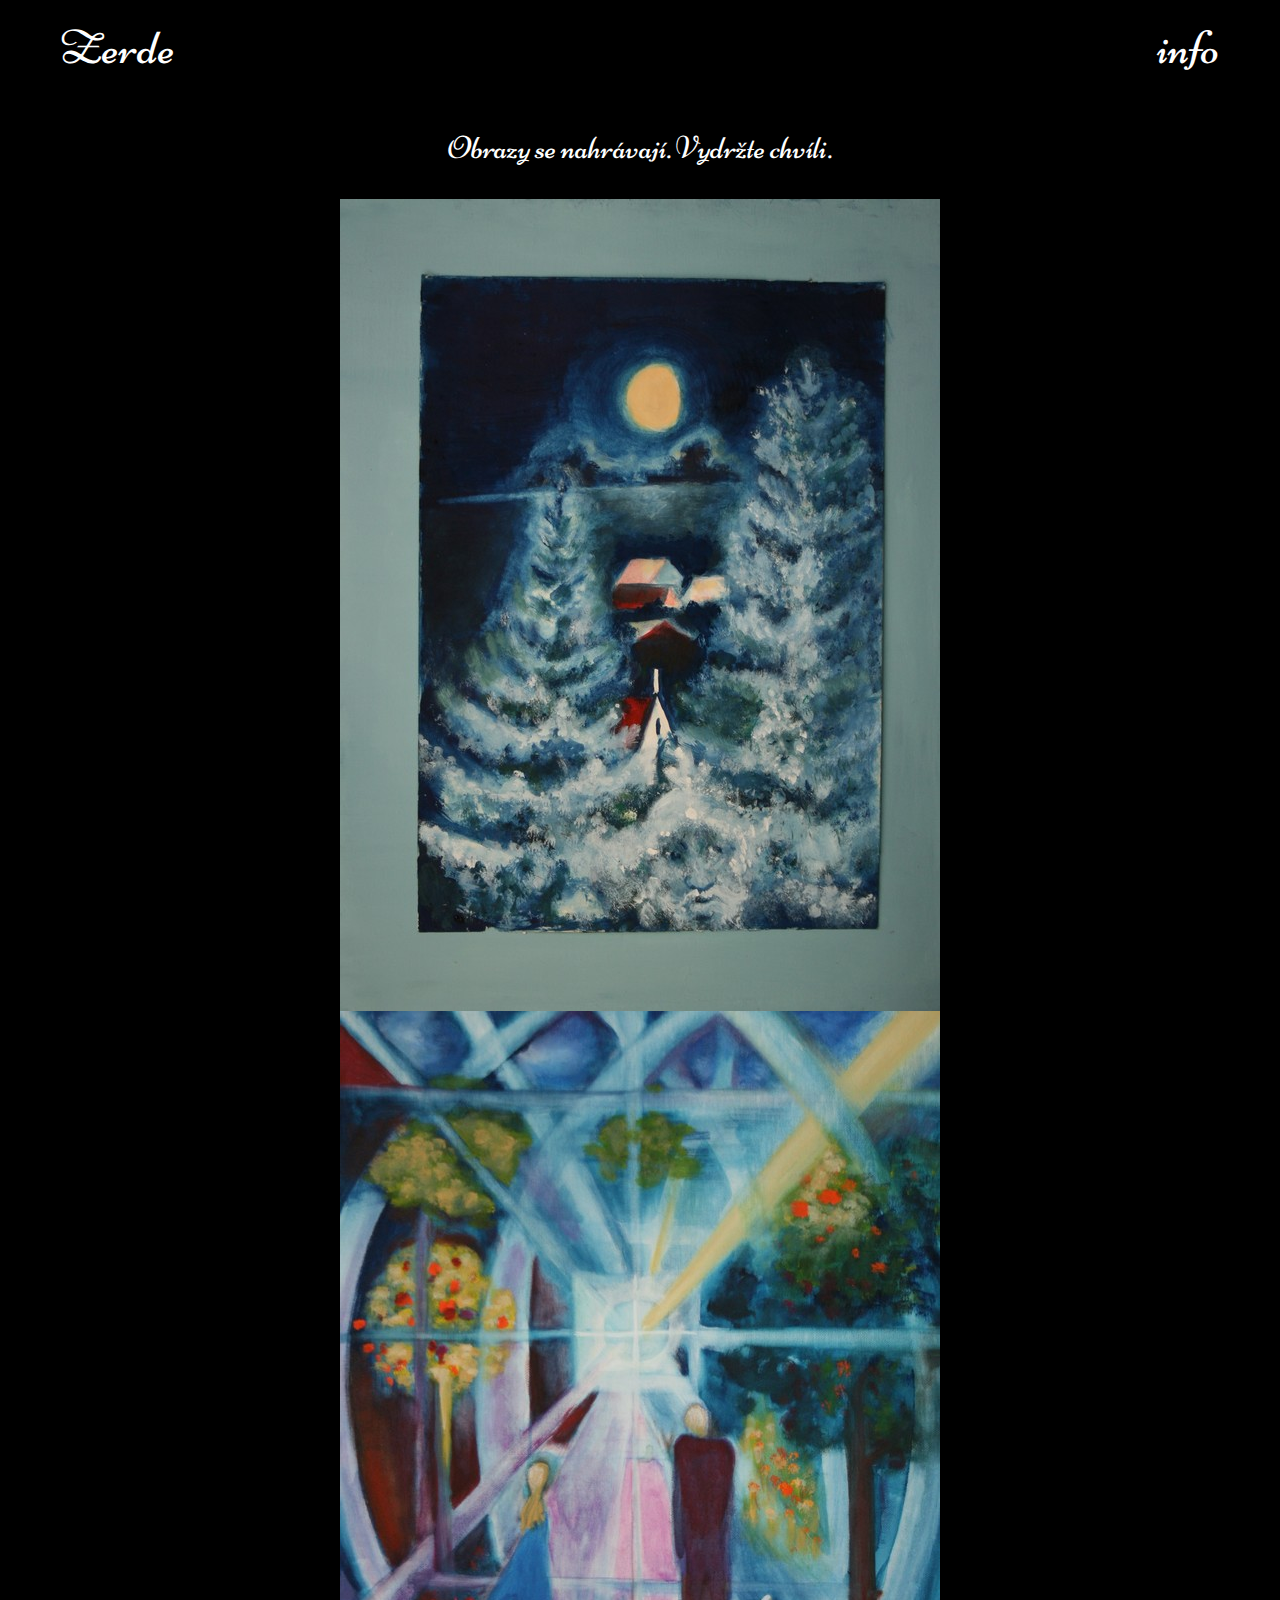
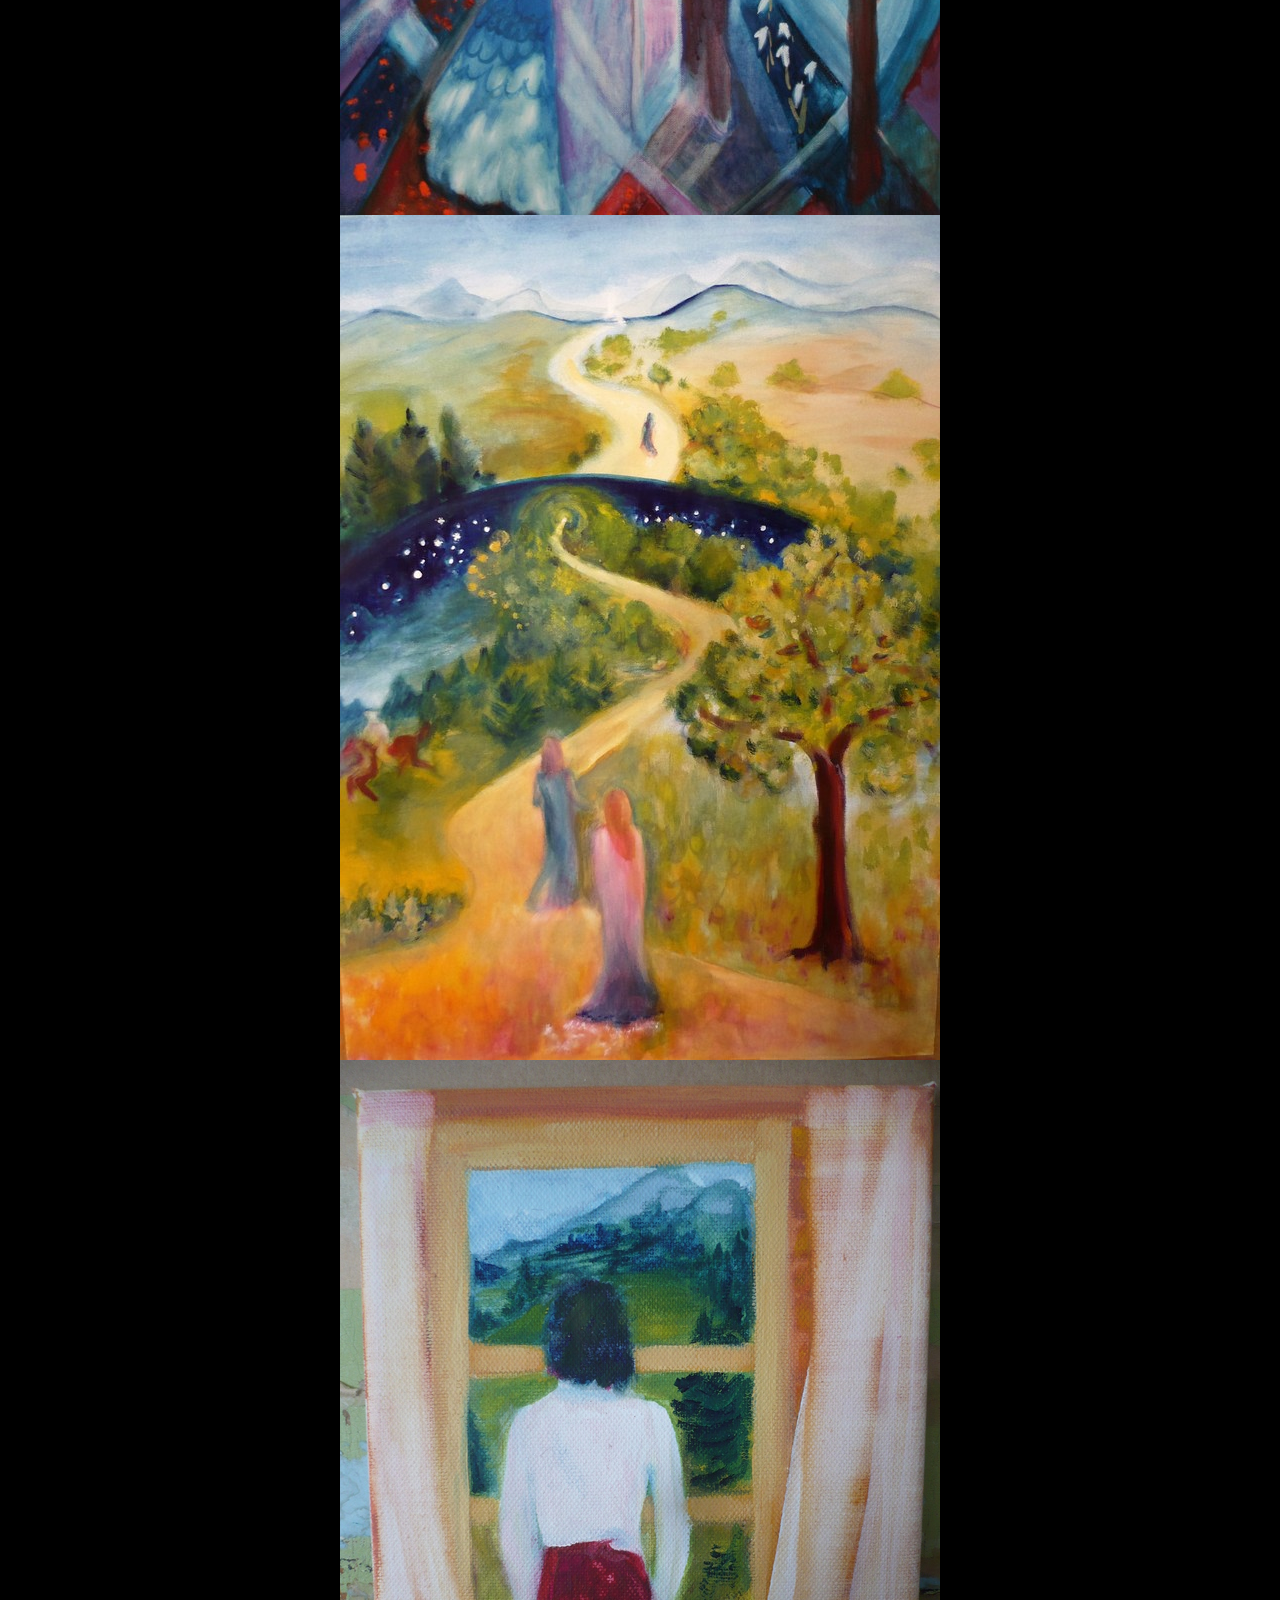
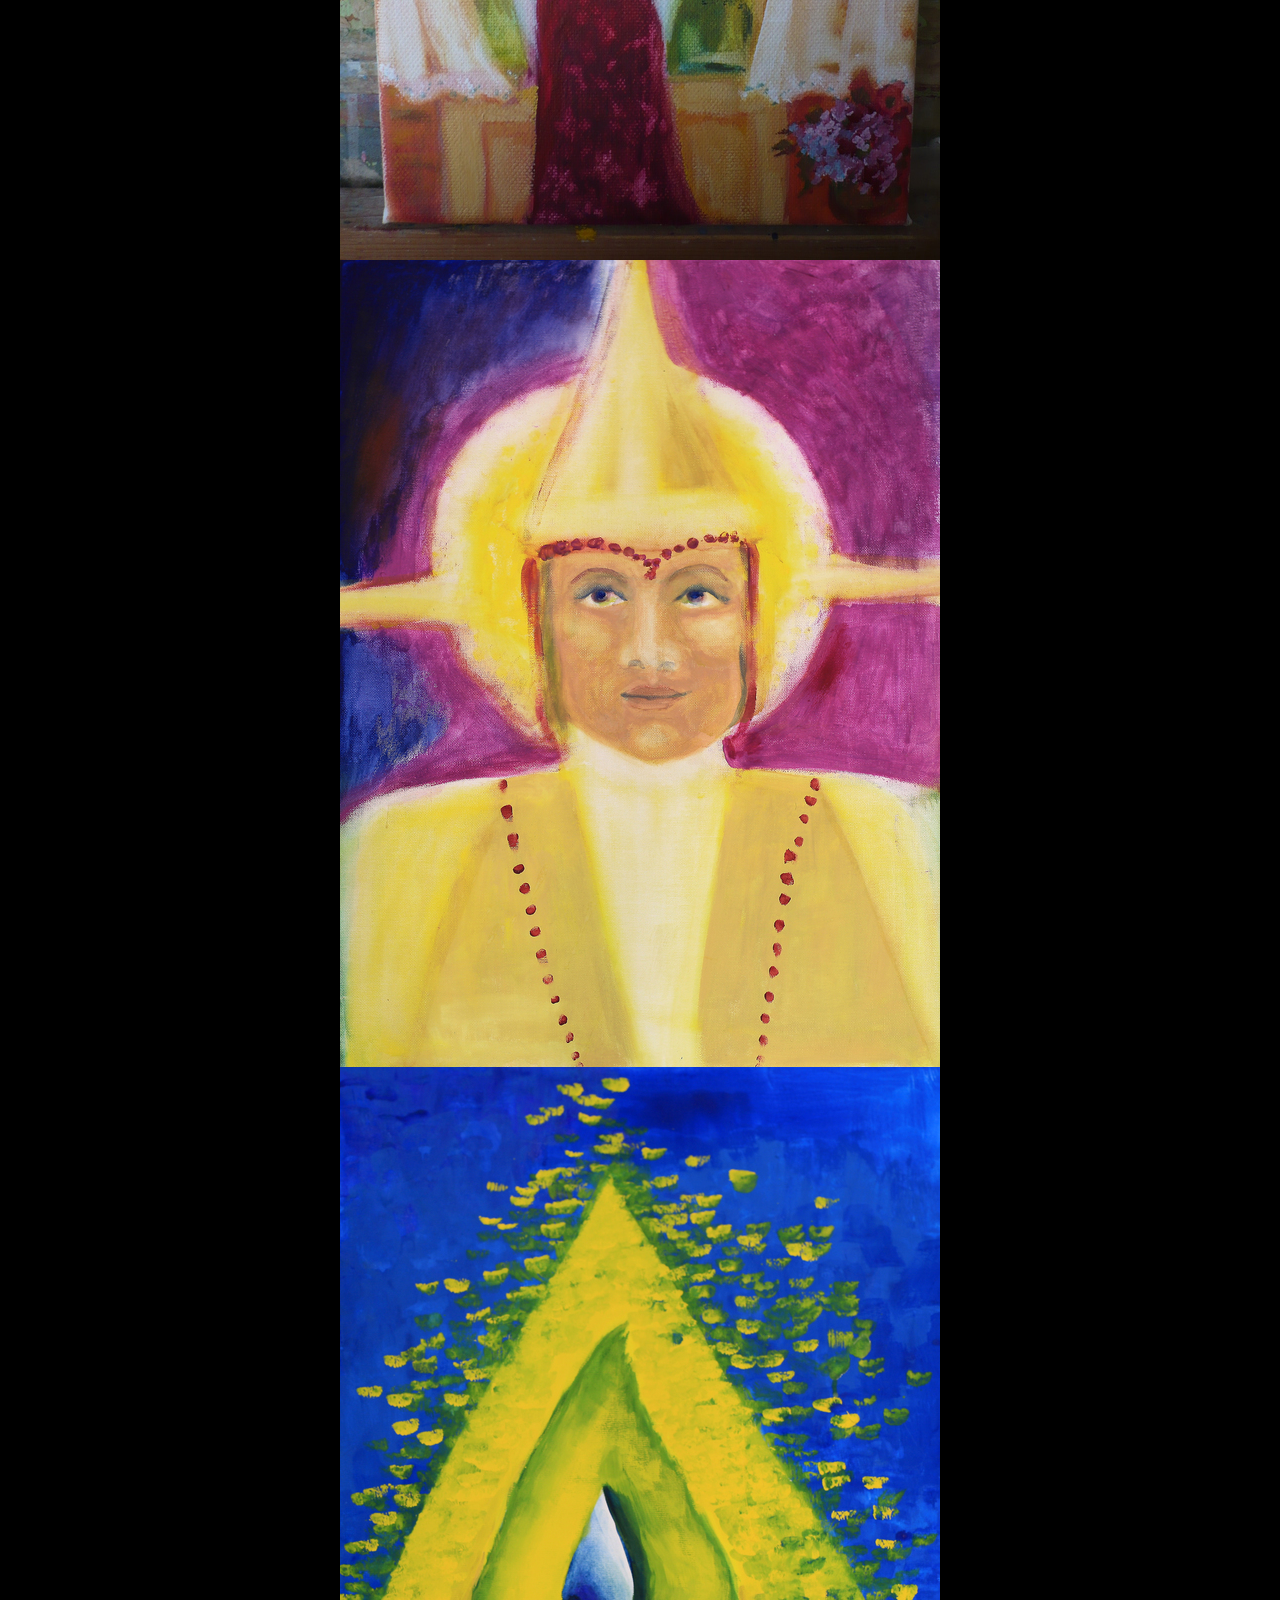
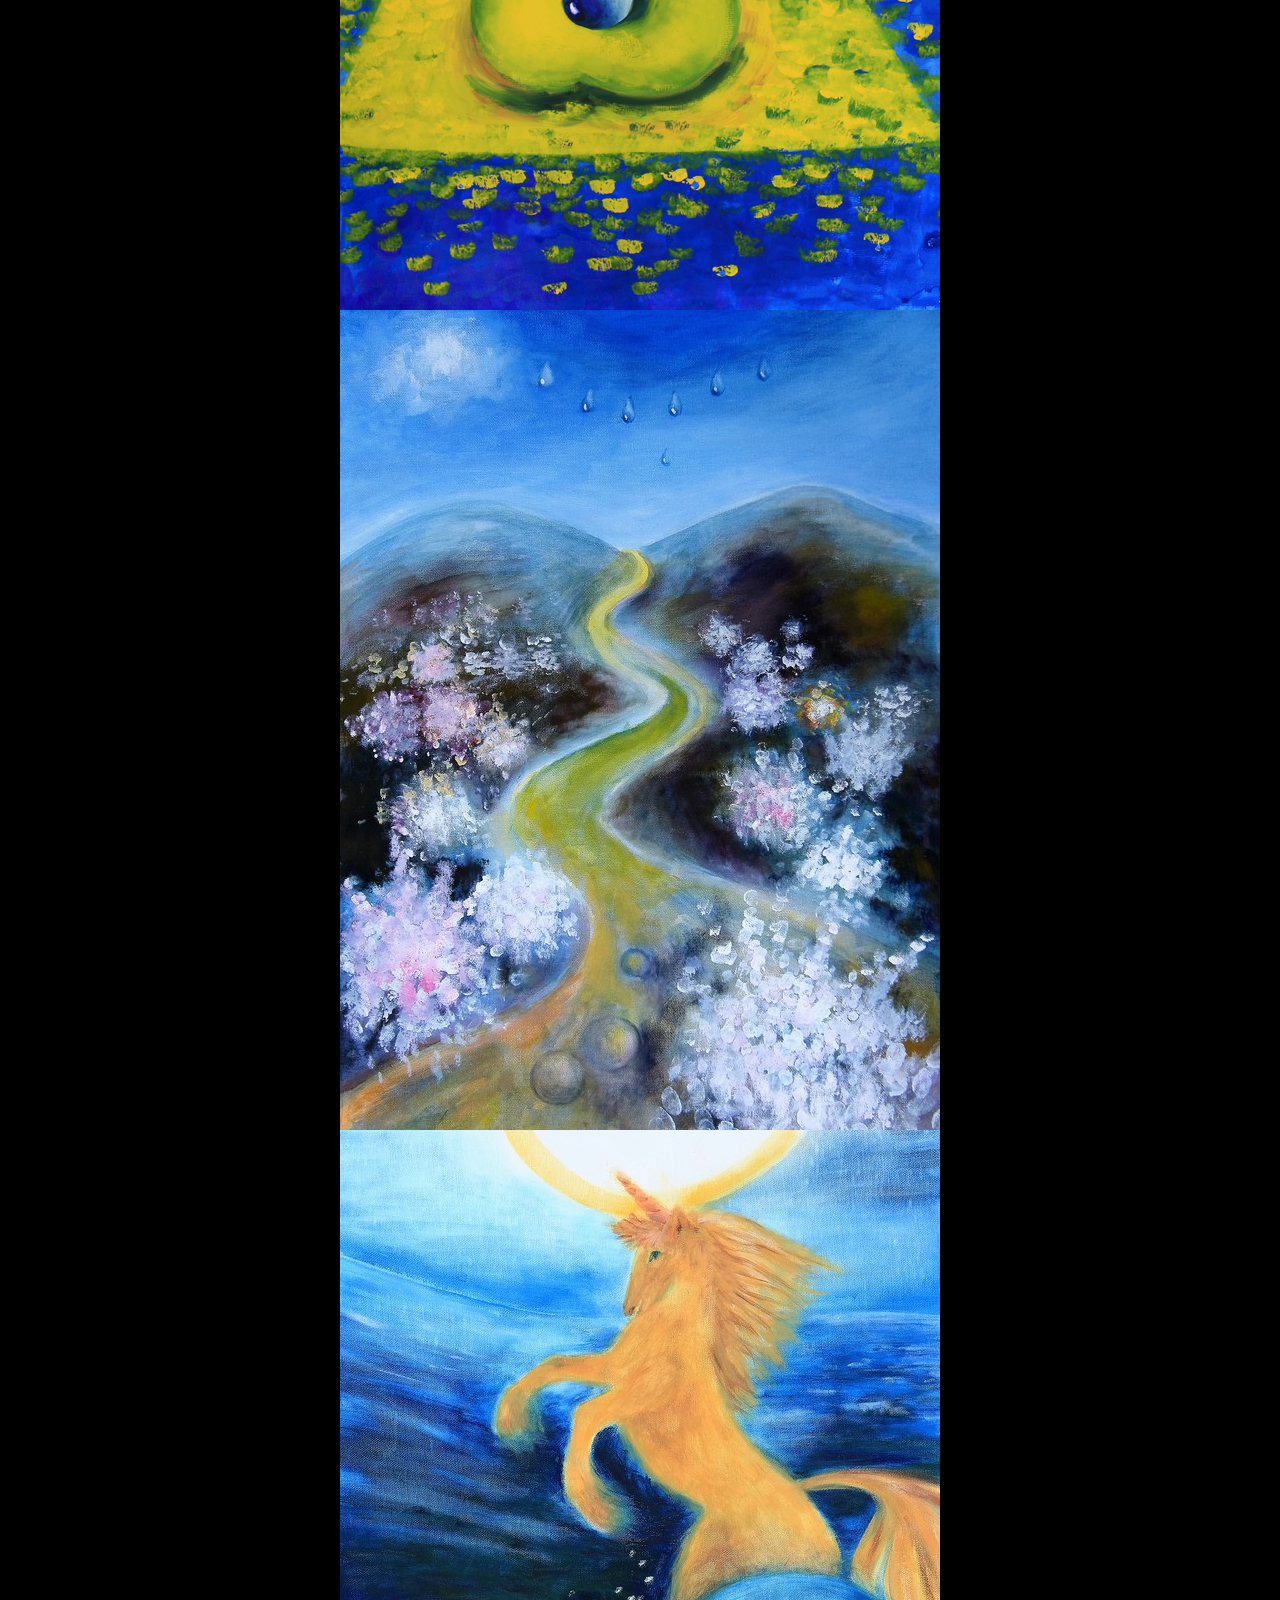
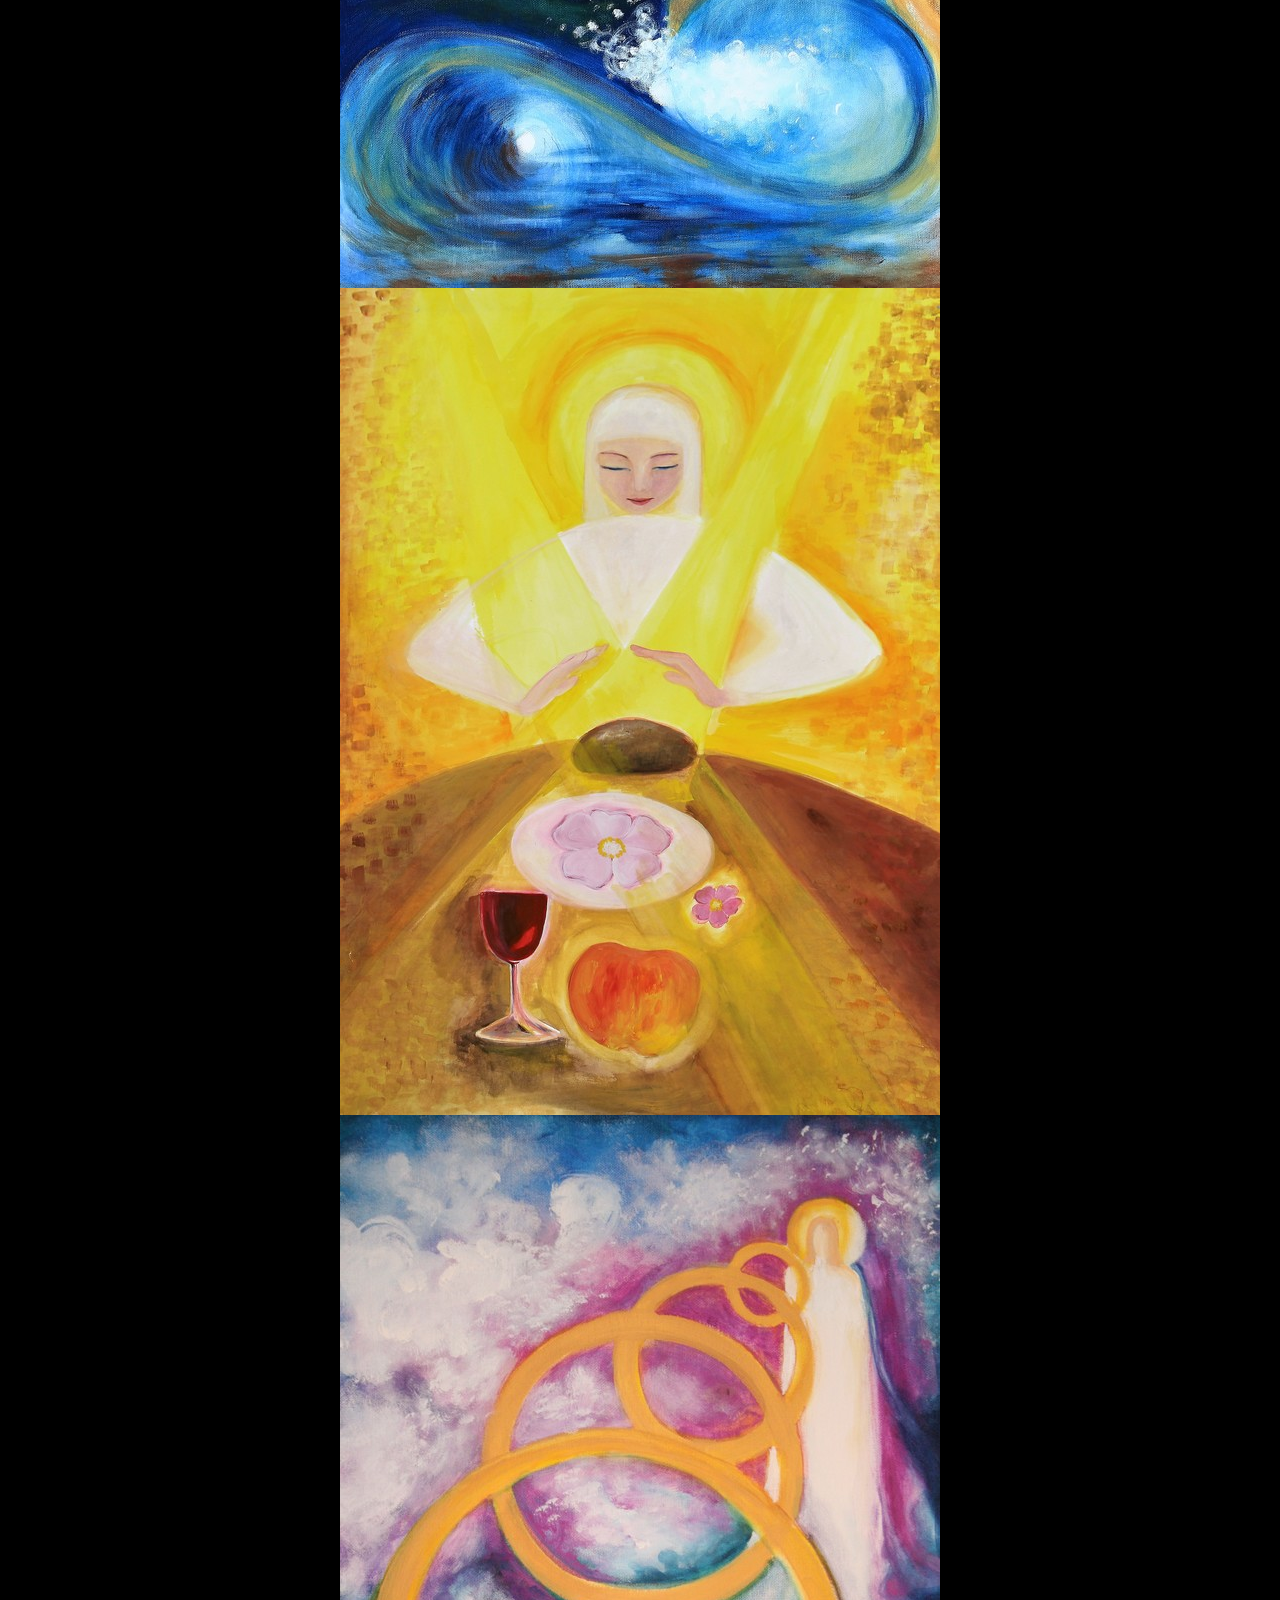
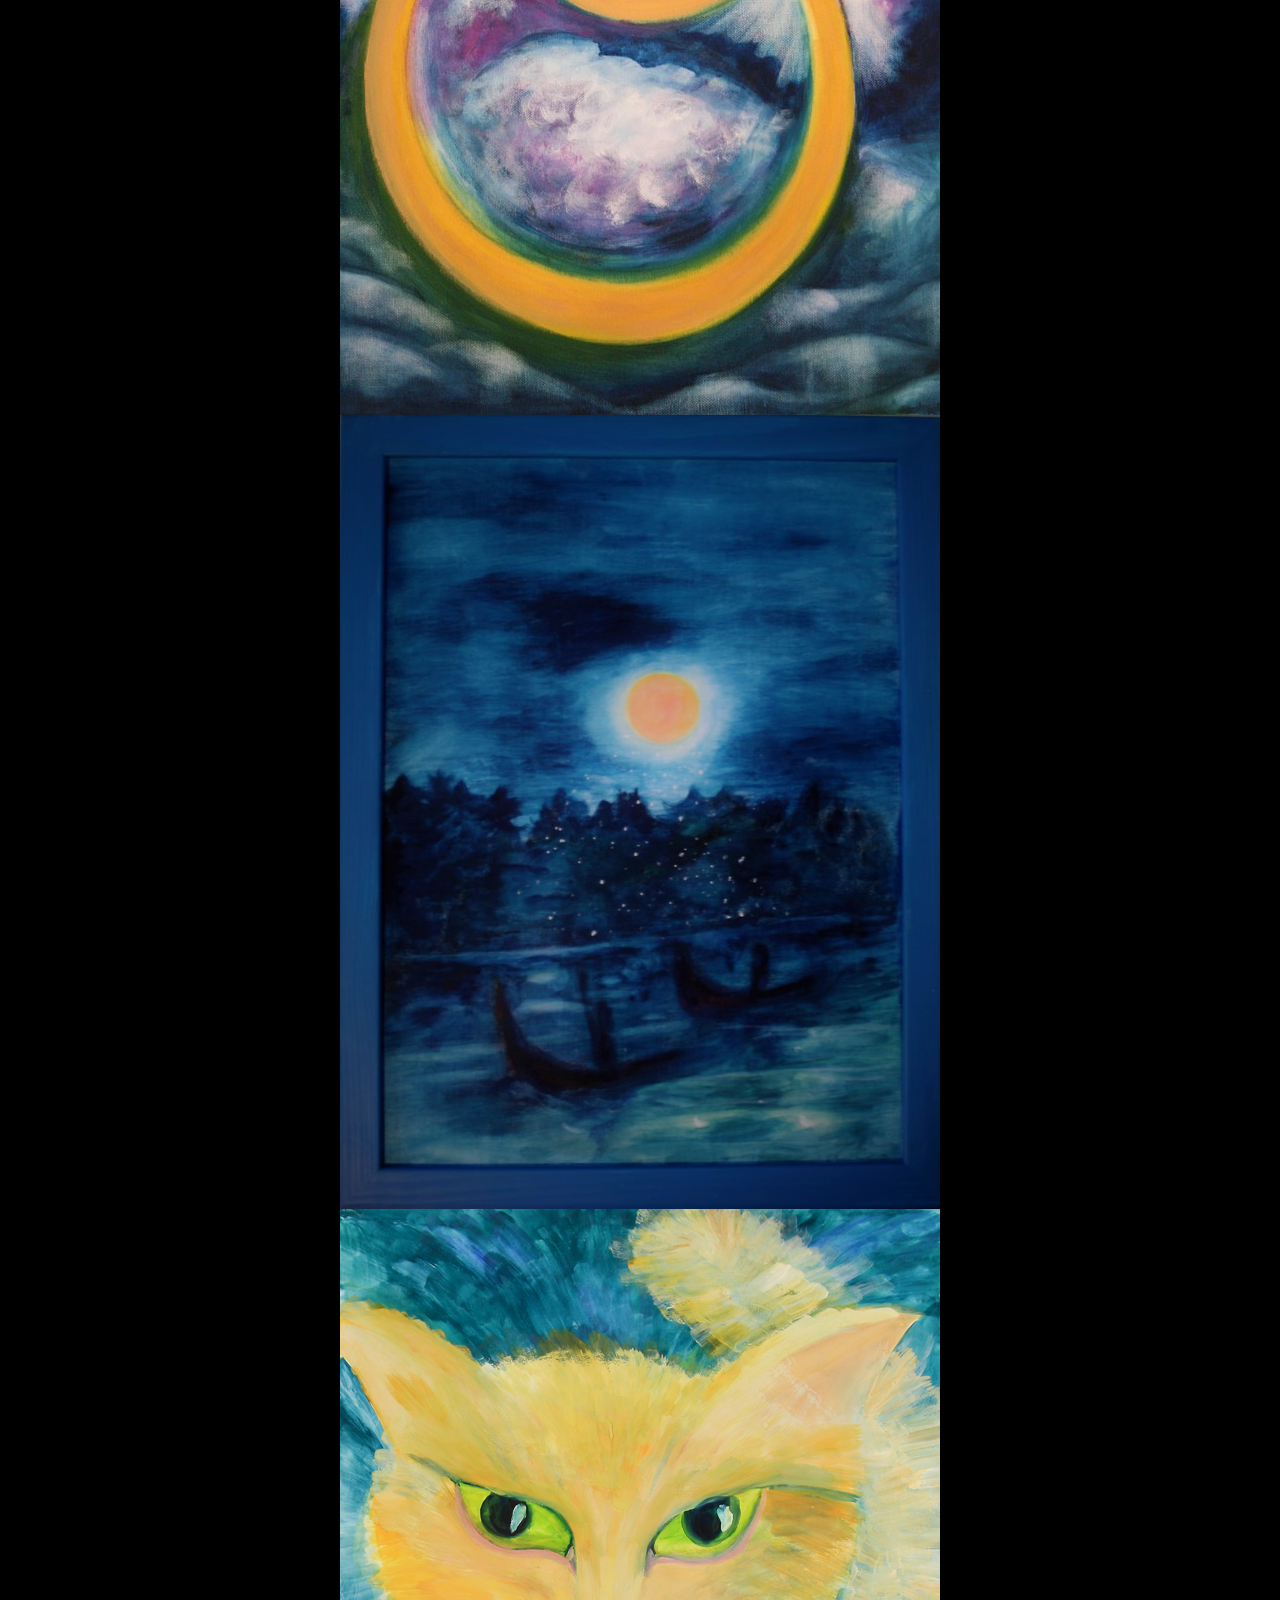
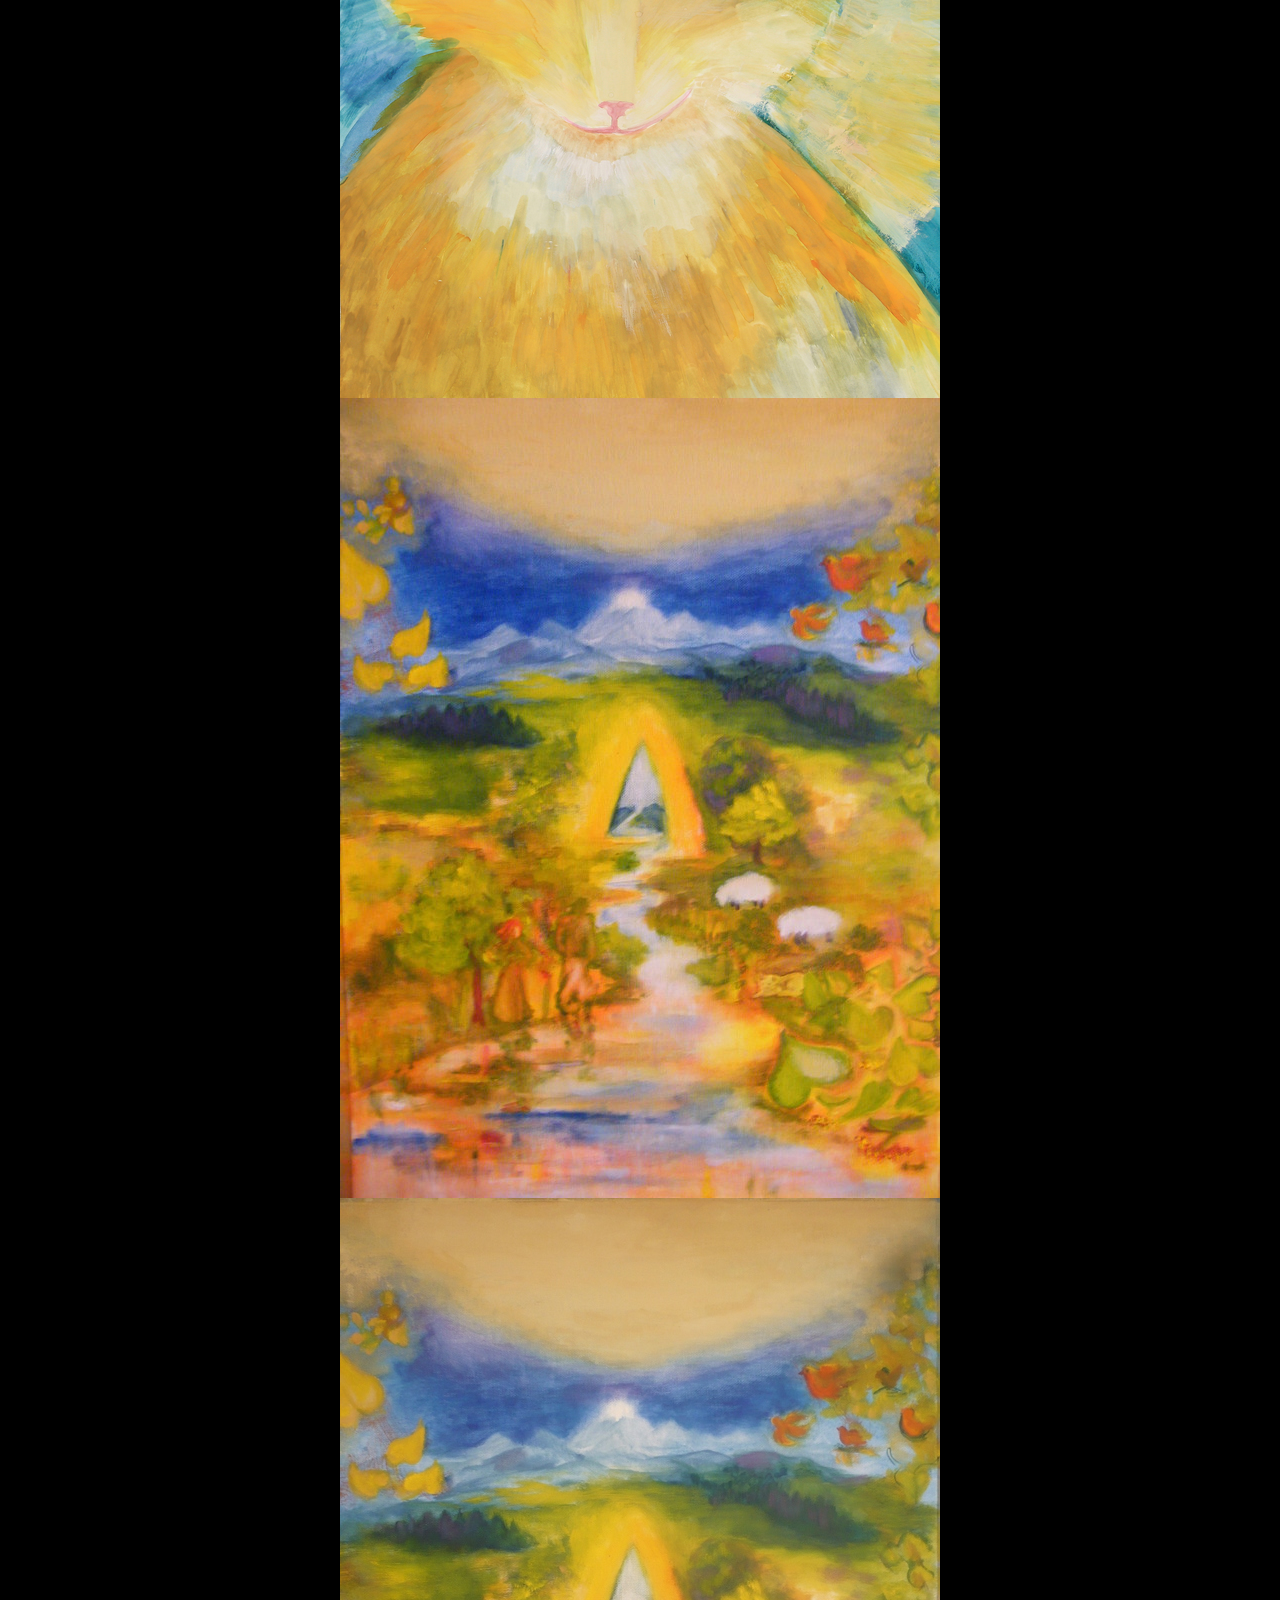
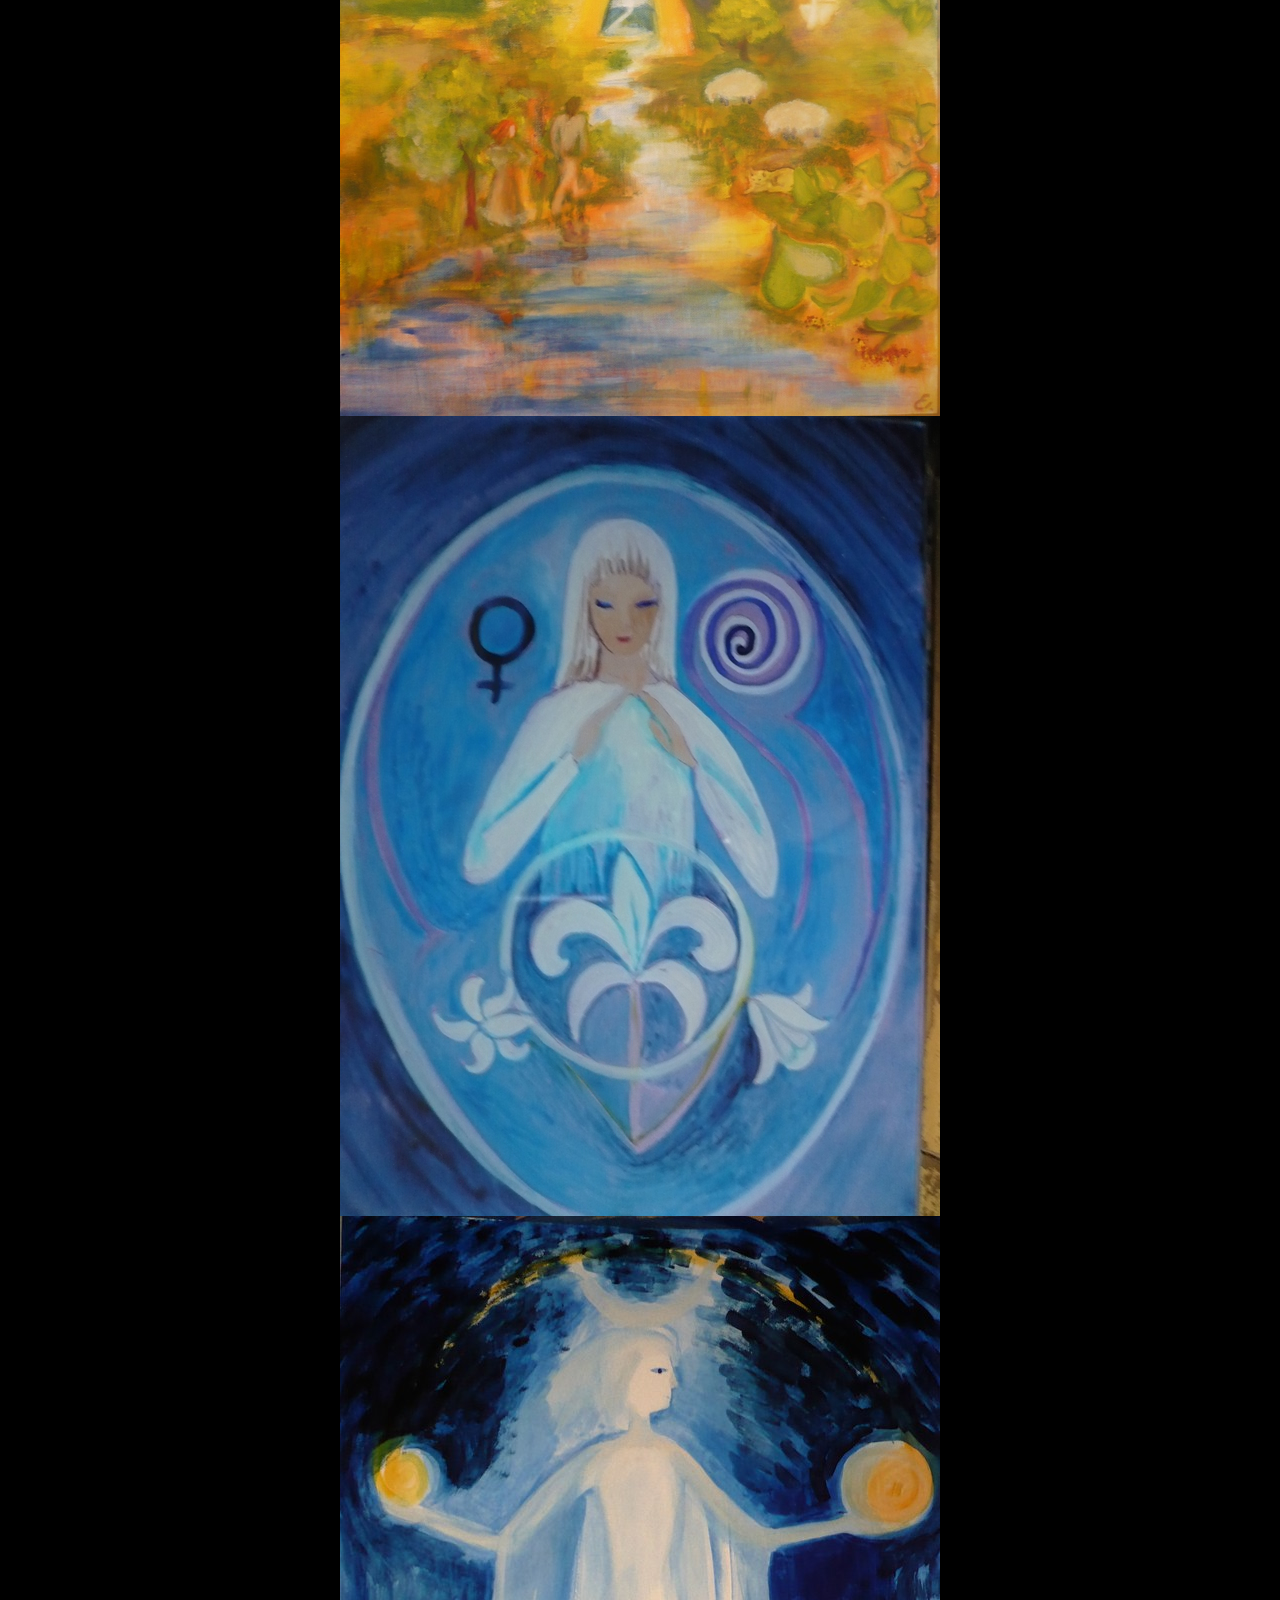
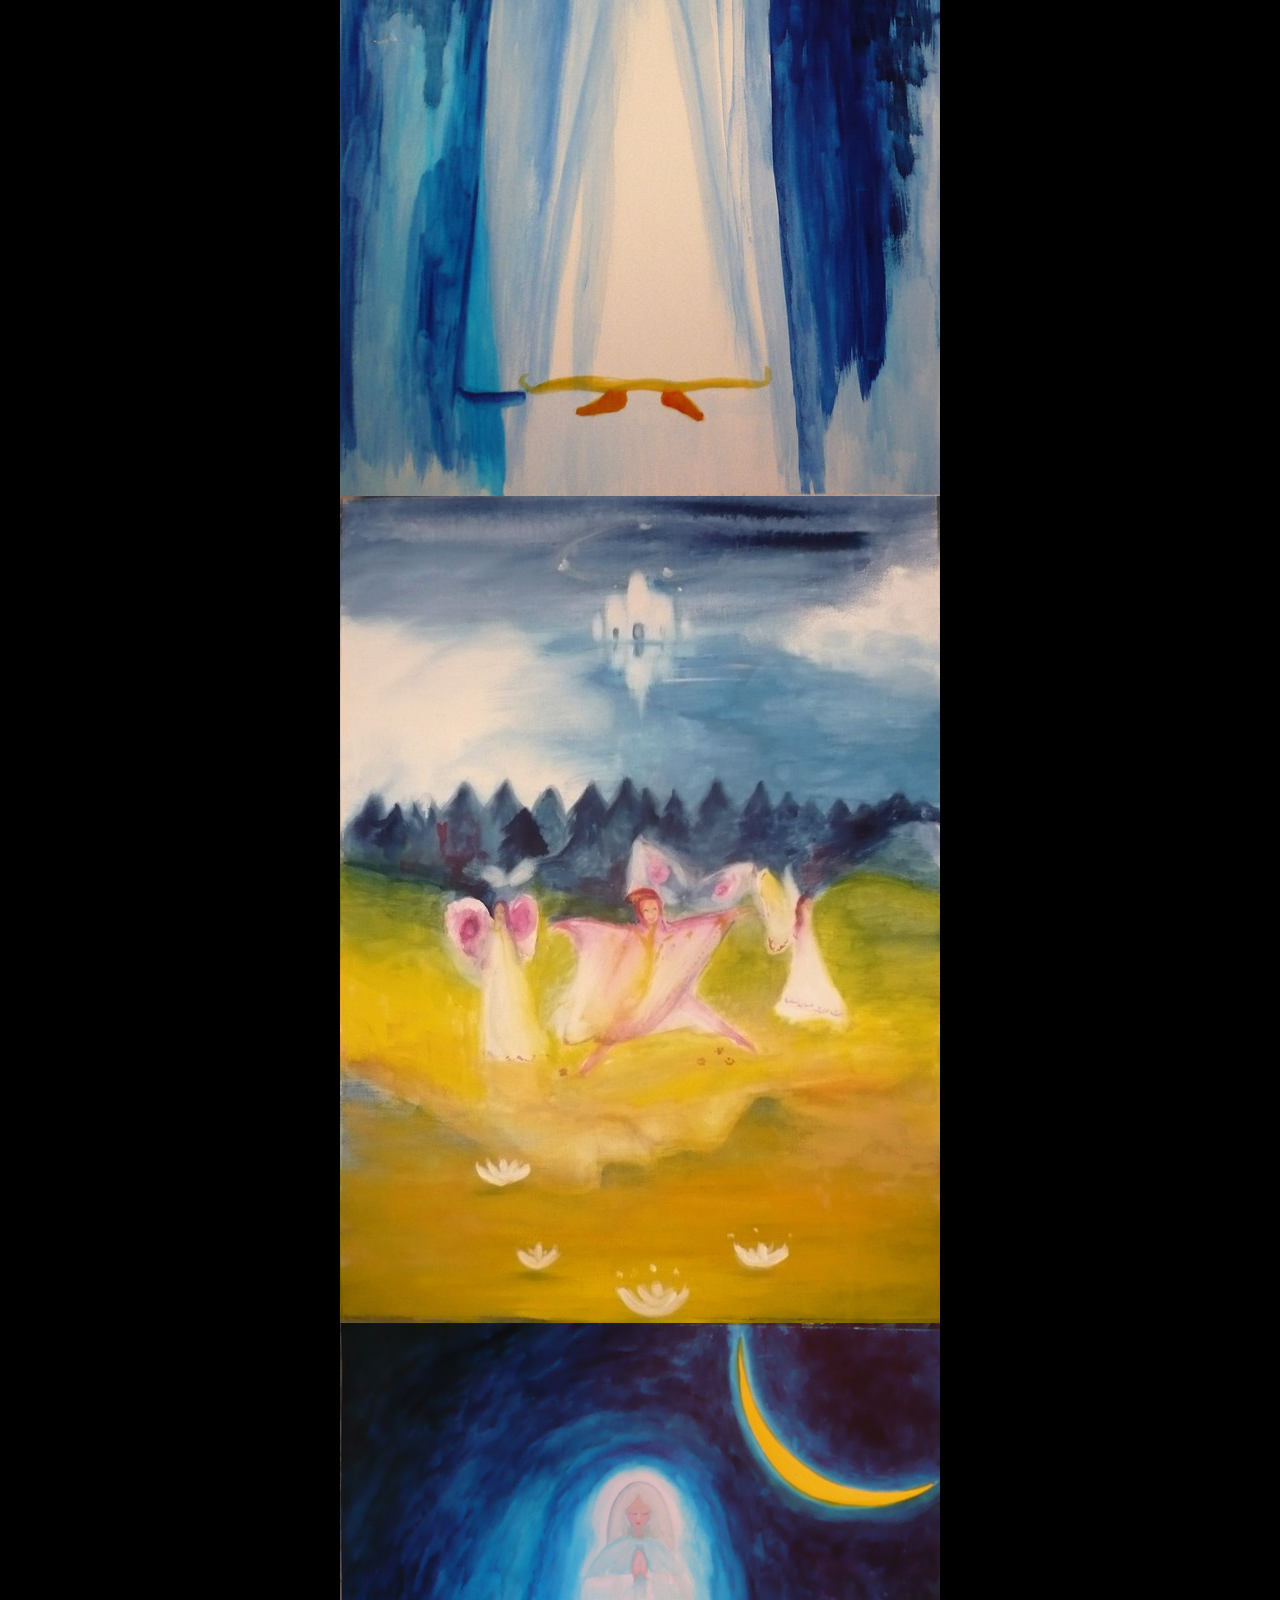
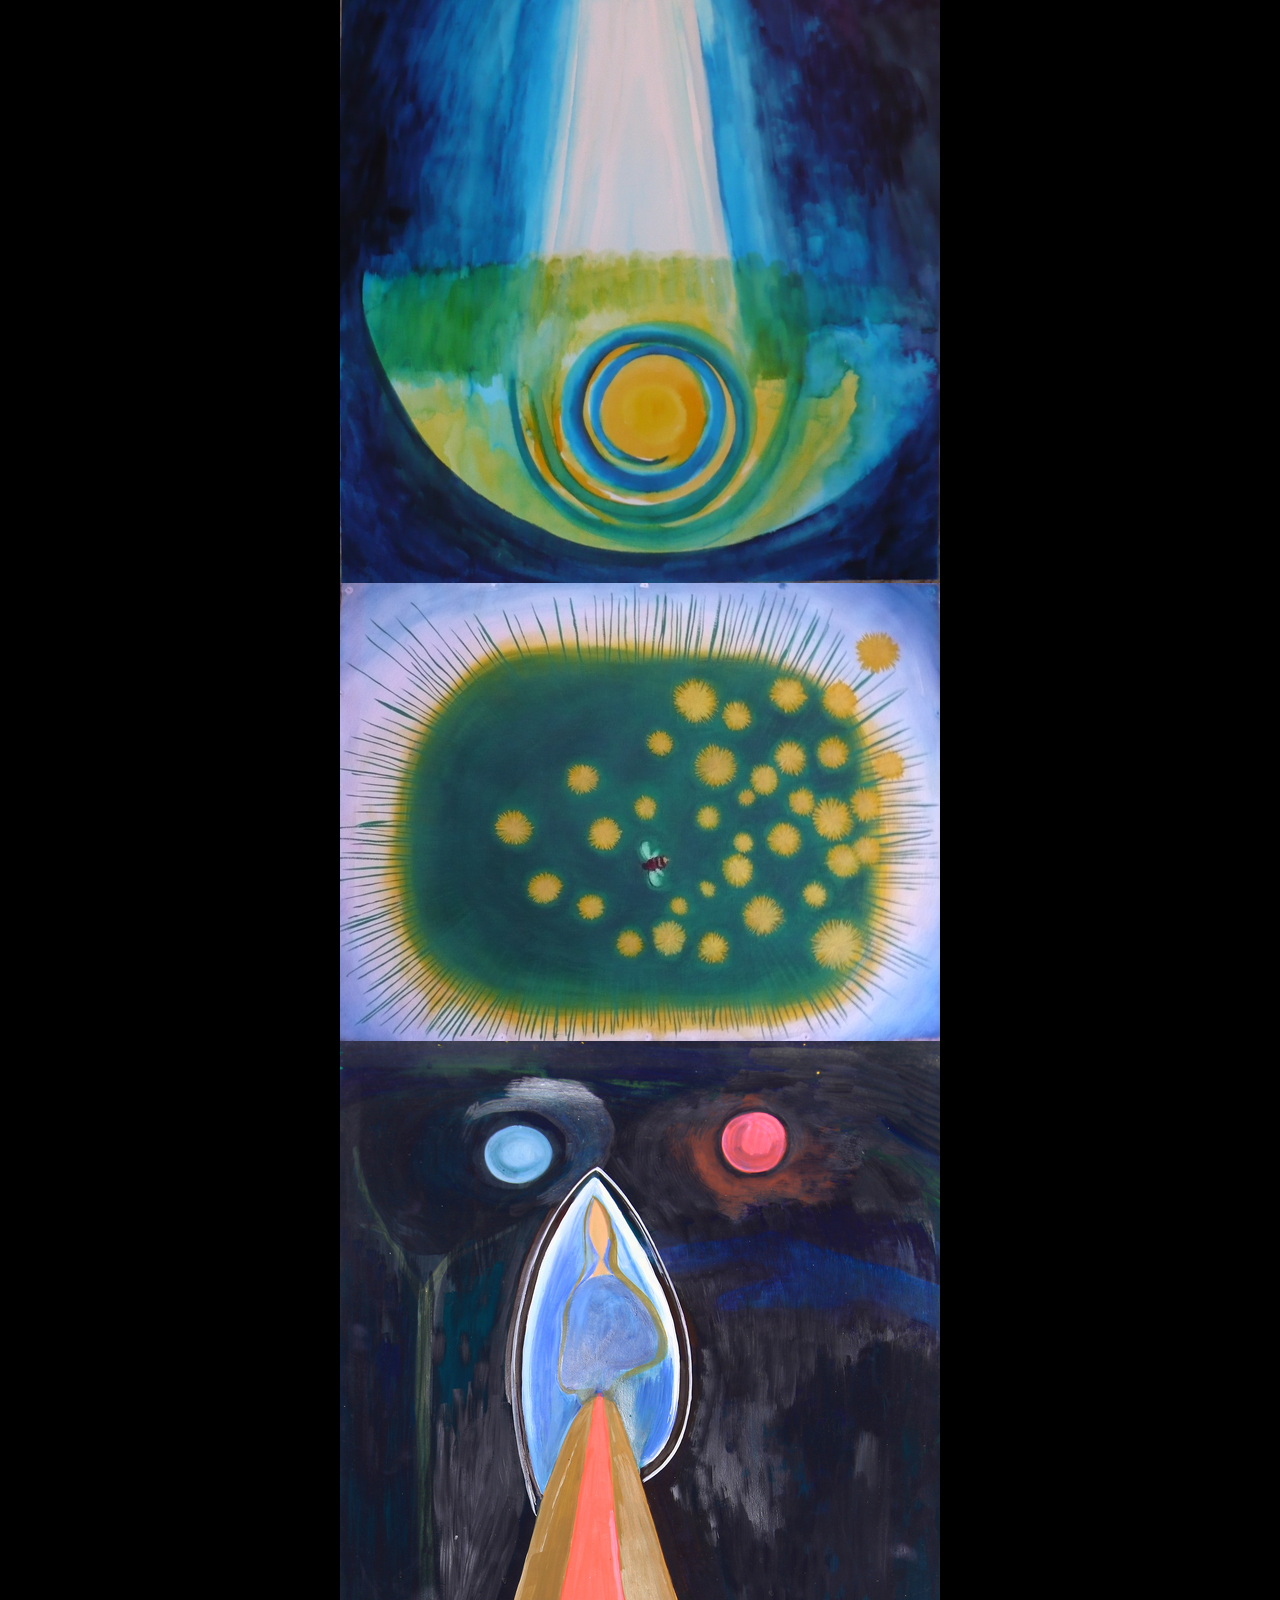
<file: index.html>
<html>
<head>
  <title>Zerde.cz</title>
  <meta name="description" content="Galerie obrazů malířky Zuzany Denkové">
  <meta name"keywords" content="obrazy,malby,malíř,Zuzana,Denková,prodej obrazů,galerie,portfolio,obrázky,koupit">
  
  <link href='https://fonts.googleapis.com/css?family=Niconne' rel='stylesheet'>
  <script
  src="https://code.jquery.com/jquery-3.3.1.js"
  integrity="sha256-2Kok7MbOyxpgUVvAk/HJ2jigOSYS2auK4Pfzbm7uH60="
  crossorigin="anonymous"></script>
  <script
  src="galleria/galleria.js"
  ></script>
  <script
   src="gallery.js">
  </script>     
  <script type="text/javascript" src="galleria/themes/classic/galleria.classic.min.js"></script>          
  <link type="text/css" rel="stylesheet" href="galleria/themes/classic/galleria.classic.css">

</head>
  
<body id="index">
<div class="header">
  <a href="index.html">Zerde</a>
  <div class="buttonBox">
    <a href="info.html" class="button">info</a>
  </div>
</div>
<center>
<p id="loading">Obrazy se nahrávají. Vydržte chvíli.</p>
<div class="galleria" >



<img src="obrazky\Advent 16.jpg" data-title="Advent 16" >
<img src="obrazky\cesta ke světlu.jpg" data-title="cesta ke světlu" >
<img src="obrazky\cestou necestou.jpg" data-title="cestou necestou" >
<img src="obrazky\Dana.jpg" data-title="Dana" >
<img src="obrazky\detail.jpg" data-title="detail" >
<img src="obrazky\jaro 2.jpg" data-title="jaro 2" >
<img src="obrazky\jaro.jpg" data-title="jaro" >
<img src="obrazky\jednorožec3.jpg" data-title="jednorožec3" >
<img src="obrazky\jídlo.jpg" data-title="jídlo" >
<img src="obrazky\kdo volá 1.jpg" data-title="kdo volá 1" >
<img src="obrazky\koupání.jpg" data-title="koupání" >
<img src="obrazky\kočka.jpg" data-title="kočka" >
<img src="obrazky\krematorium 2.jpg" data-title="krematorium 2" >
<img src="obrazky\krematorium.jpg" data-title="krematorium" >
<img src="obrazky\lilie.jpg" data-title="lilie" >
<img src="obrazky\léčitel.jpg" data-title="léčitel" >
<img src="obrazky\malí bytostní.jpg" data-title="malí bytostní" >
<img src="obrazky\matka.jpg" data-title="matka" >
<img src="obrazky\melák.jpg" data-title="melák" >
<img src="obrazky\modlitba.jpg" data-title="modlitba" >
<img src="obrazky\nahoru.jpg" data-title="nahoru" >
<img src="obrazky\o život.jpg" data-title="o život" >
<img src="obrazky\obraz.jpg" data-title="obraz" >
<img src="obrazky\orel.jpg" data-title="orel" >
<img src="obrazky\osada.jpg" data-title="osada" >
<img src="obrazky\ostrov 025.jpg" data-title="ostrov 025" >
<img src="obrazky\ostrovy.jpg" data-title="ostrovy" >
<img src="obrazky\pejsku.jpg" data-title="pejsku" >
<img src="obrazky\plněk.jpg" data-title="plněk" >
<img src="obrazky\pomoc.jpg" data-title="pomoc" >
<img src="obrazky\povodeň na Inu.jpg" data-title="povodeň na Inu" >
<img src="obrazky\počátek.jpg" data-title="počátek" >
<img src="obrazky\pálava.jpg" data-title="pálava" >
<img src="obrazky\příroda.jpg" data-title="příroda" >
<img src="obrazky\rozchod.jpg" data-title="rozchod" >
<img src="obrazky\růže 003.jpg" data-title="růže 003" >
<img src="obrazky\růže 004.jpg" data-title="růže 004" >
<img src="obrazky\růže 005.jpg" data-title="růže 005" >
<img src="obrazky\růže 006.jpg" data-title="růže 006" >
<img src="obrazky\růže 007.jpg" data-title="růže 007" >
<img src="obrazky\růže 008.jpg" data-title="růže 008" >
<img src="obrazky\růže 012.jpg" data-title="růže 012" >
<img src="obrazky\růžový jednorožec.jpg" data-title="růžový jednorožec" >
<img src="obrazky\sedmikráska.jpg" data-title="sedmikráska" >
<img src="obrazky\Silvestr.jpg" data-title="Silvestr" >
<img src="obrazky\smrt 005.jpg" data-title="smrt 005" >
<img src="obrazky\soužití ohně s vodou.jpg" data-title="soužití ohně s vodou" >
<img src="obrazky\sova2.jpg" data-title="sova2" >
<img src="obrazky\Svatojánská noc.jpg" data-title="Svatojánská noc" >
<img src="obrazky\svědomí 2.jpg" data-title="svědomí 2" >
<img src="obrazky\učitel 2009.jpg" data-title="učitel 2009" >
<img src="obrazky\v noci.jpg" data-title="v noci" >
<img src="obrazky\ve dvou.jpg" data-title="ve dvou" >
<img src="obrazky\vesmír 2000.jpg" data-title="vesmír 2000" >
<img src="obrazky\září 13.jpg" data-title="září 13" >
<img src="obrazky\zářící hvězda.jpg" data-title="zářící hvězda" >

  
</div>
</center>
  <h1 class="footer">Zuzana Denková</h1>
</body>


</html>
</file>
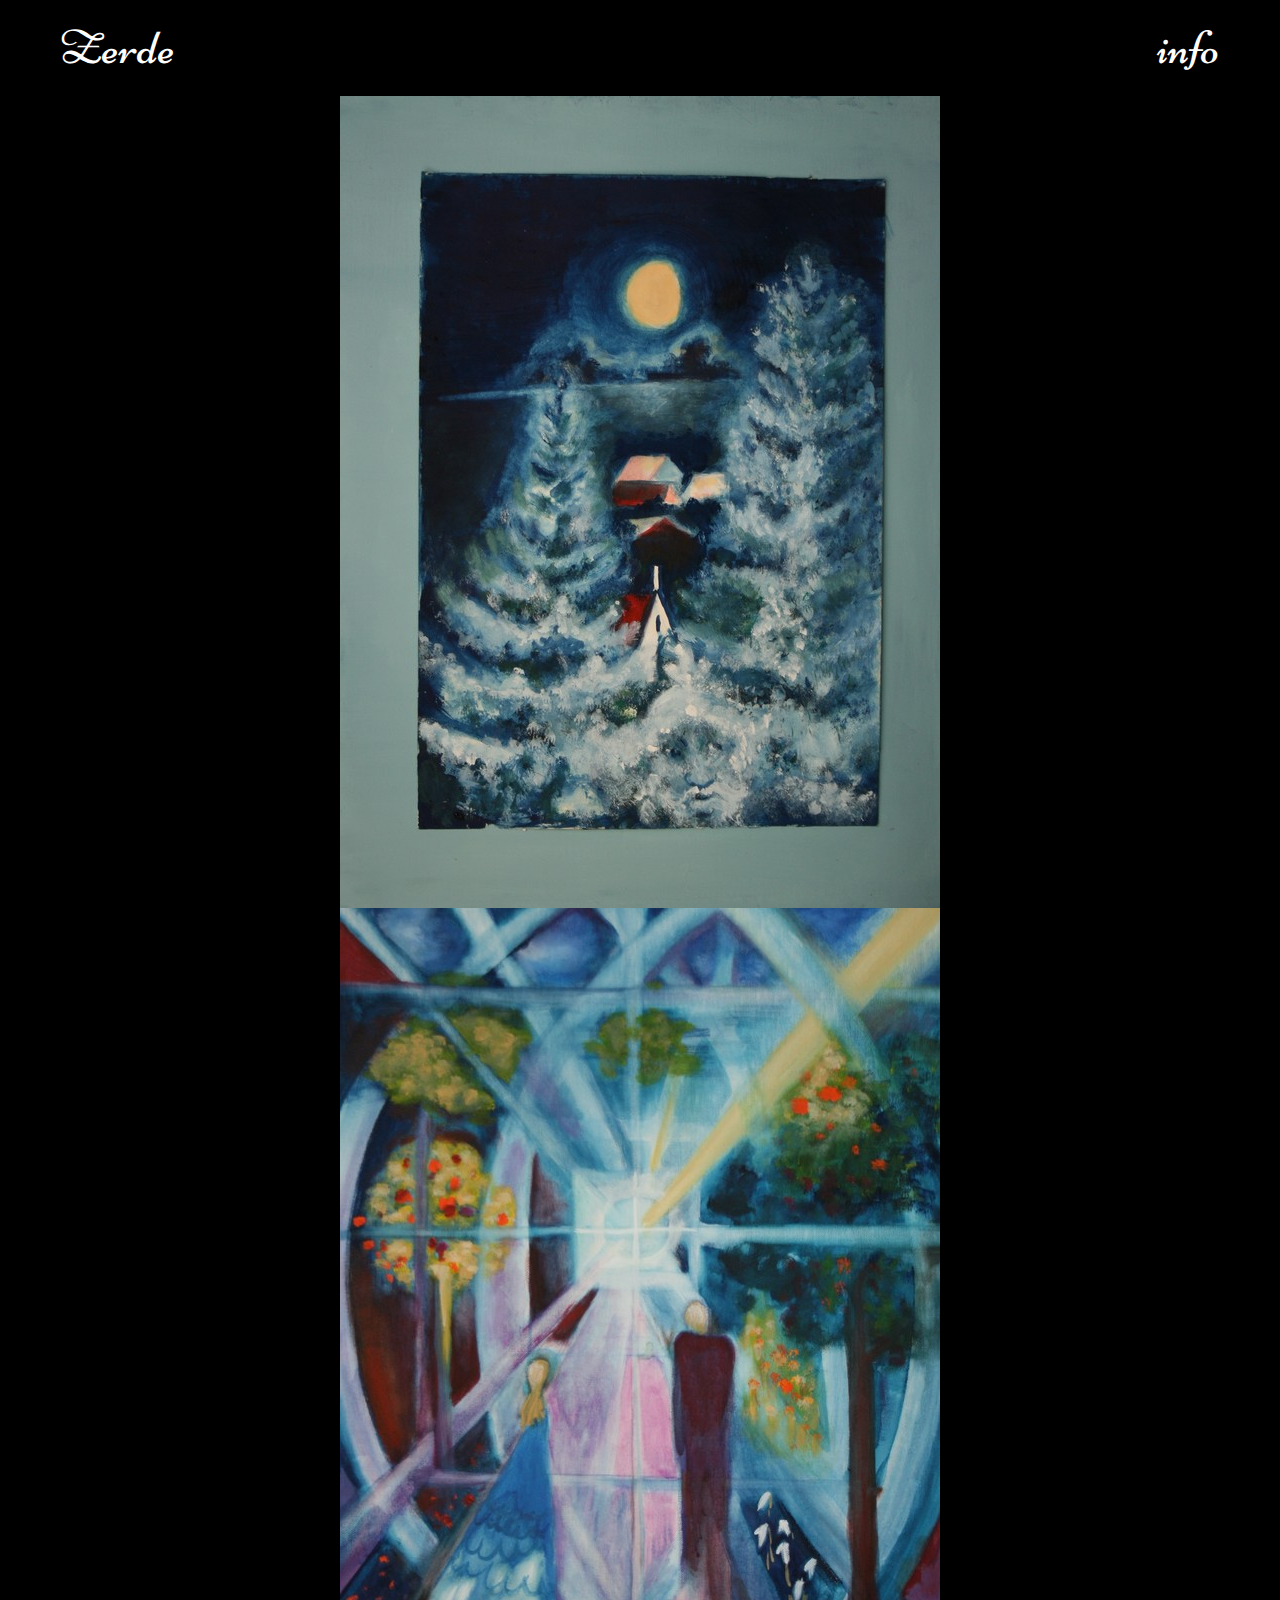
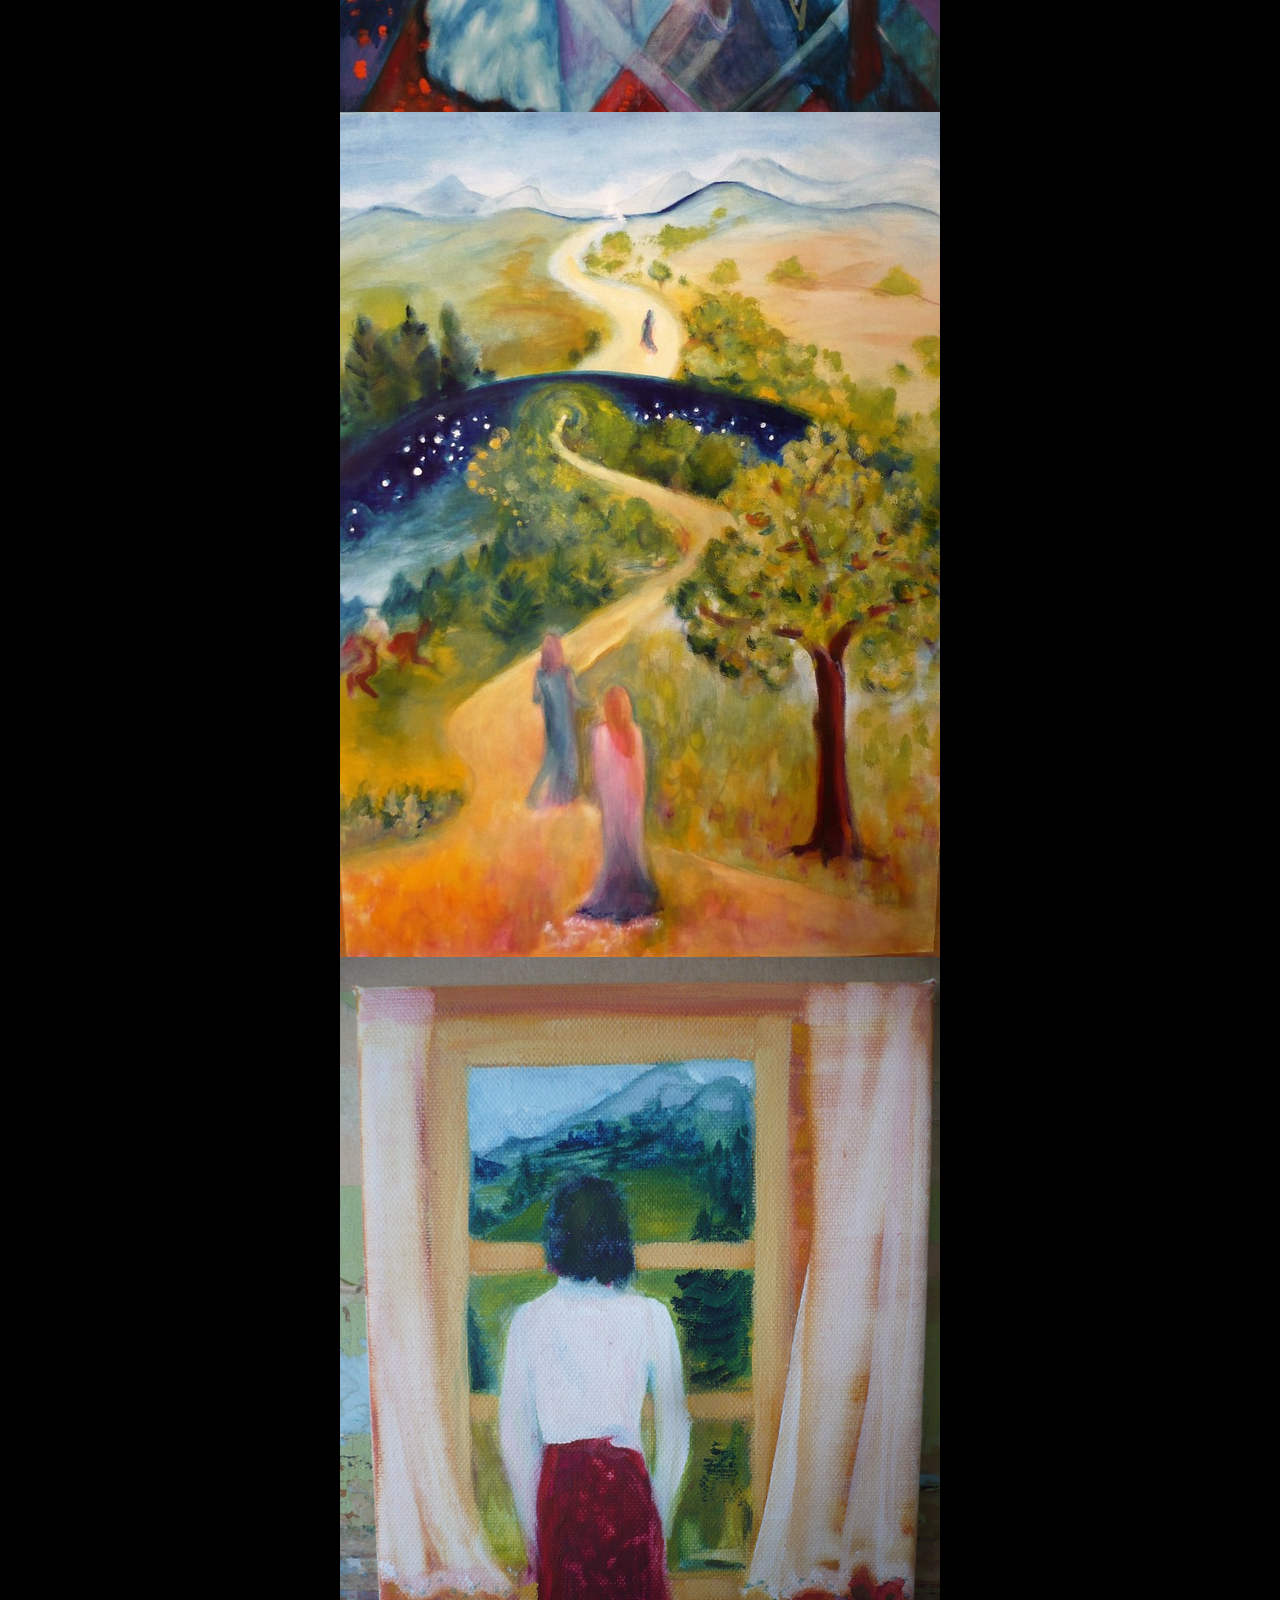
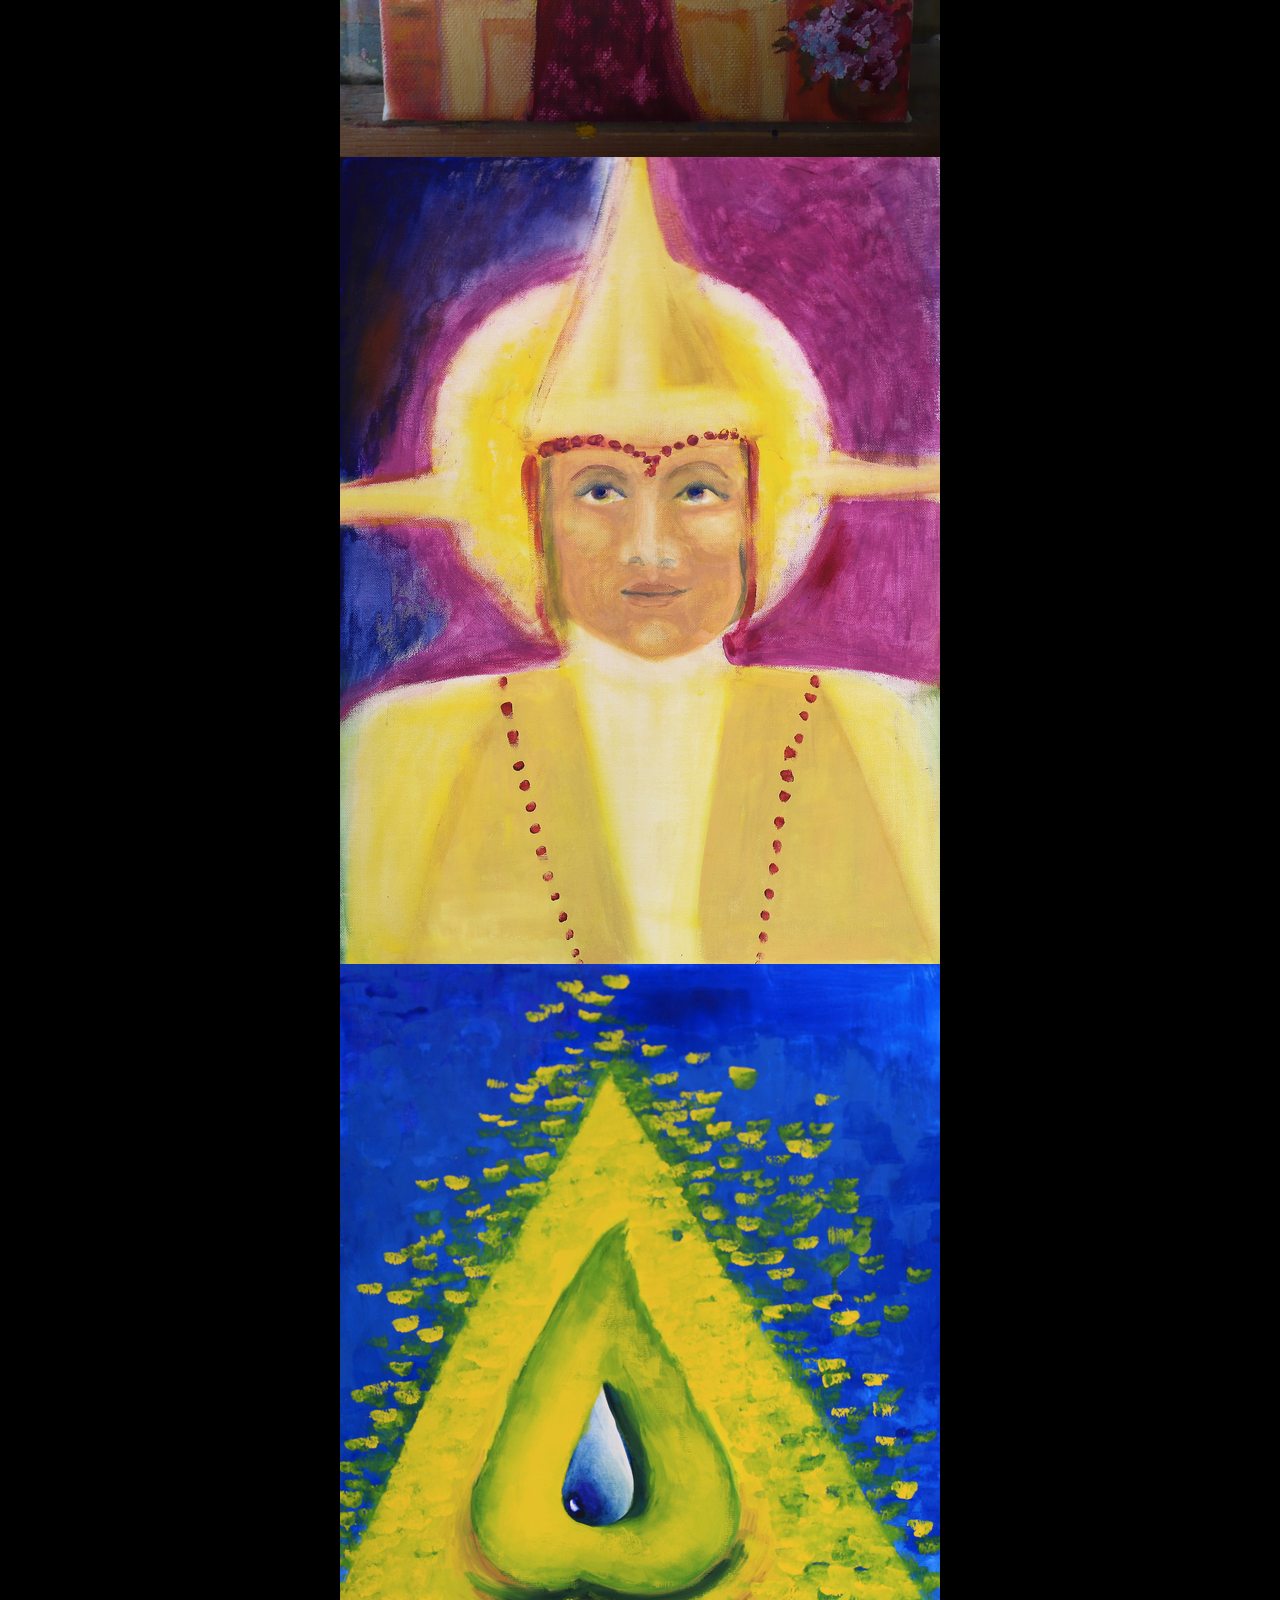
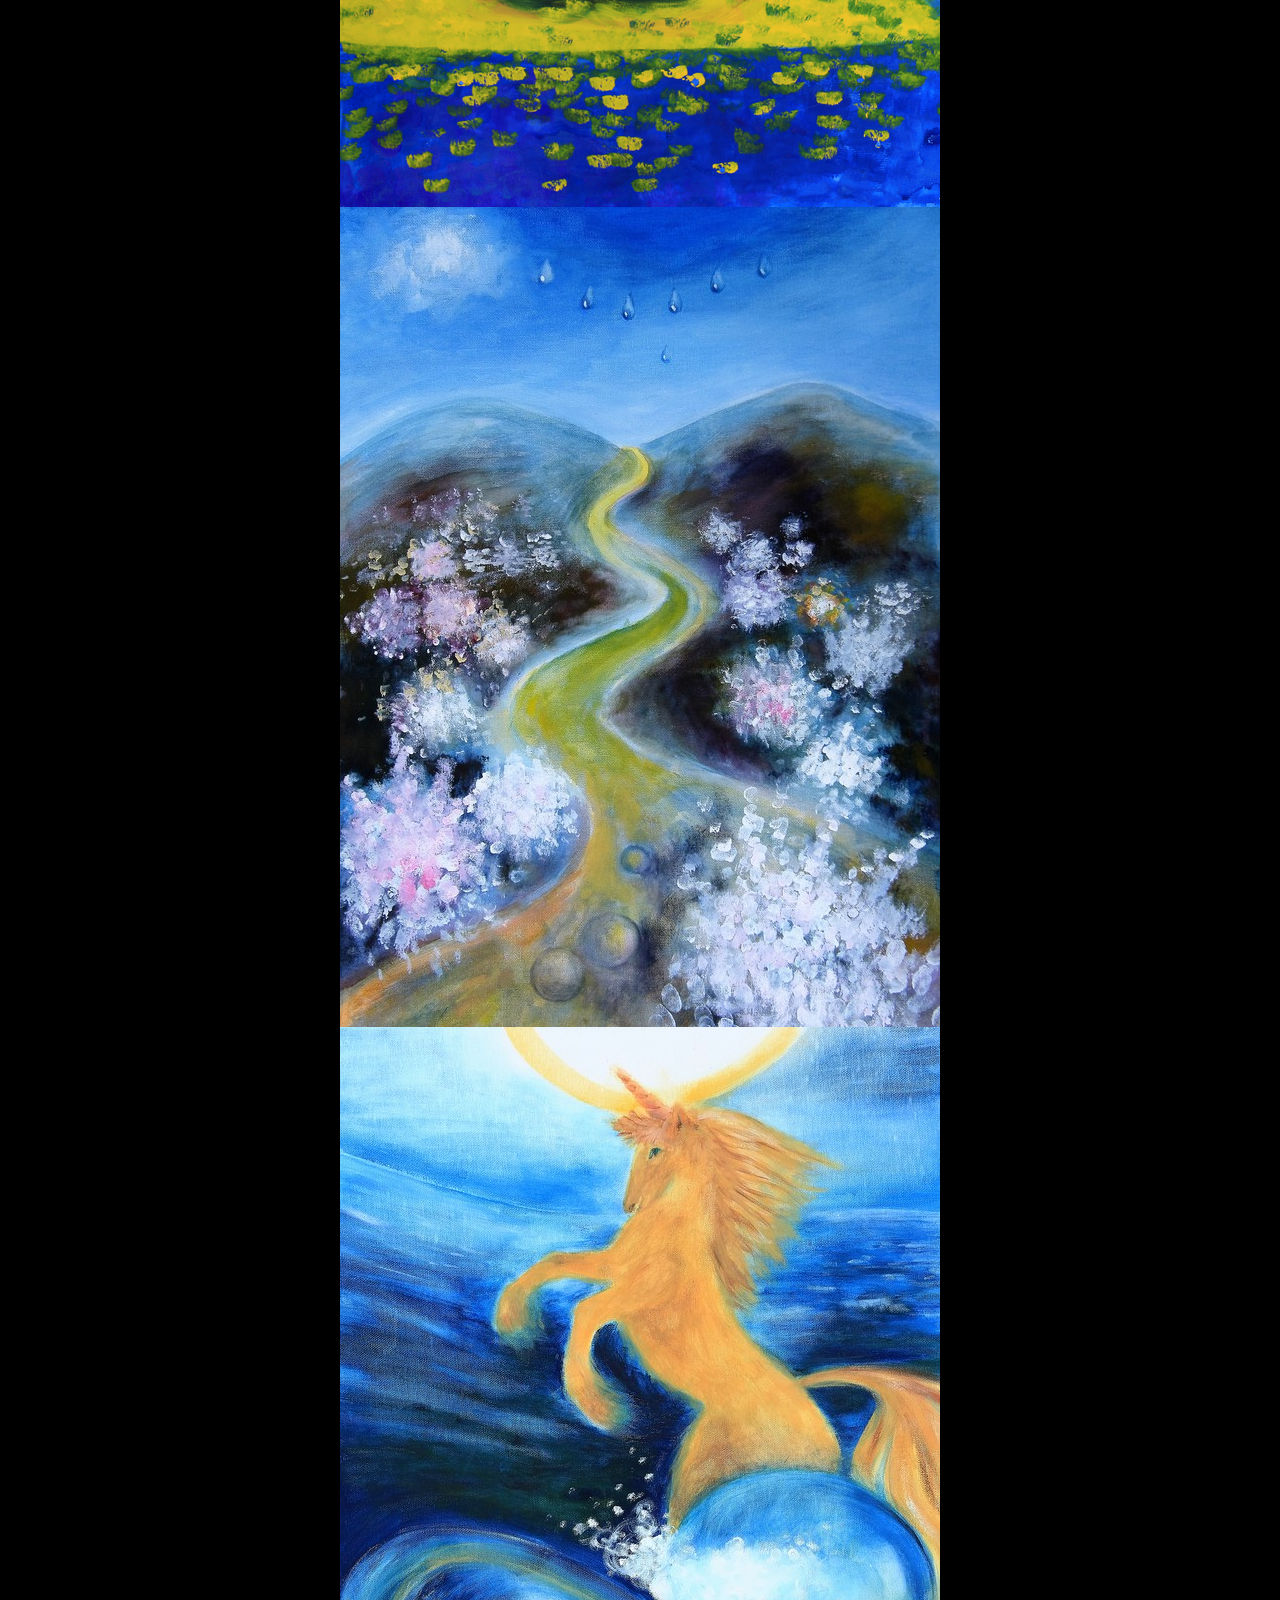
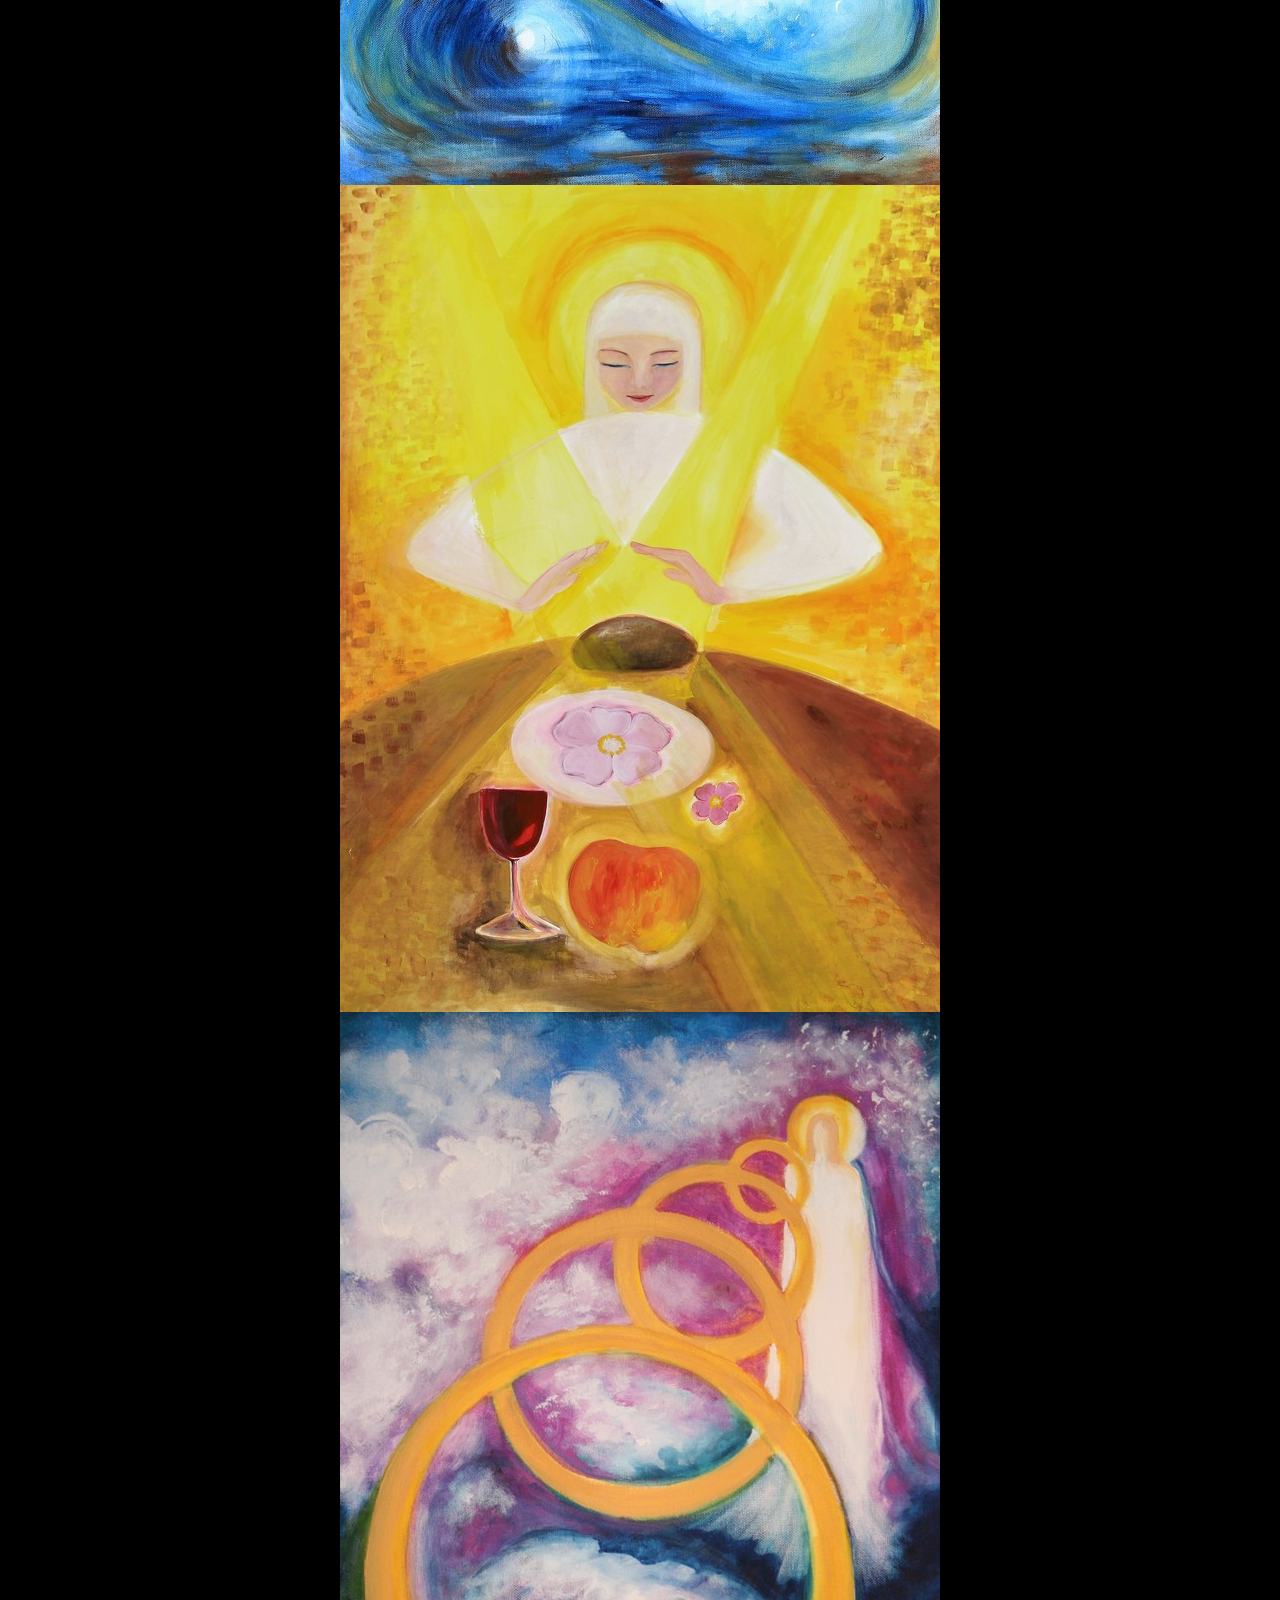
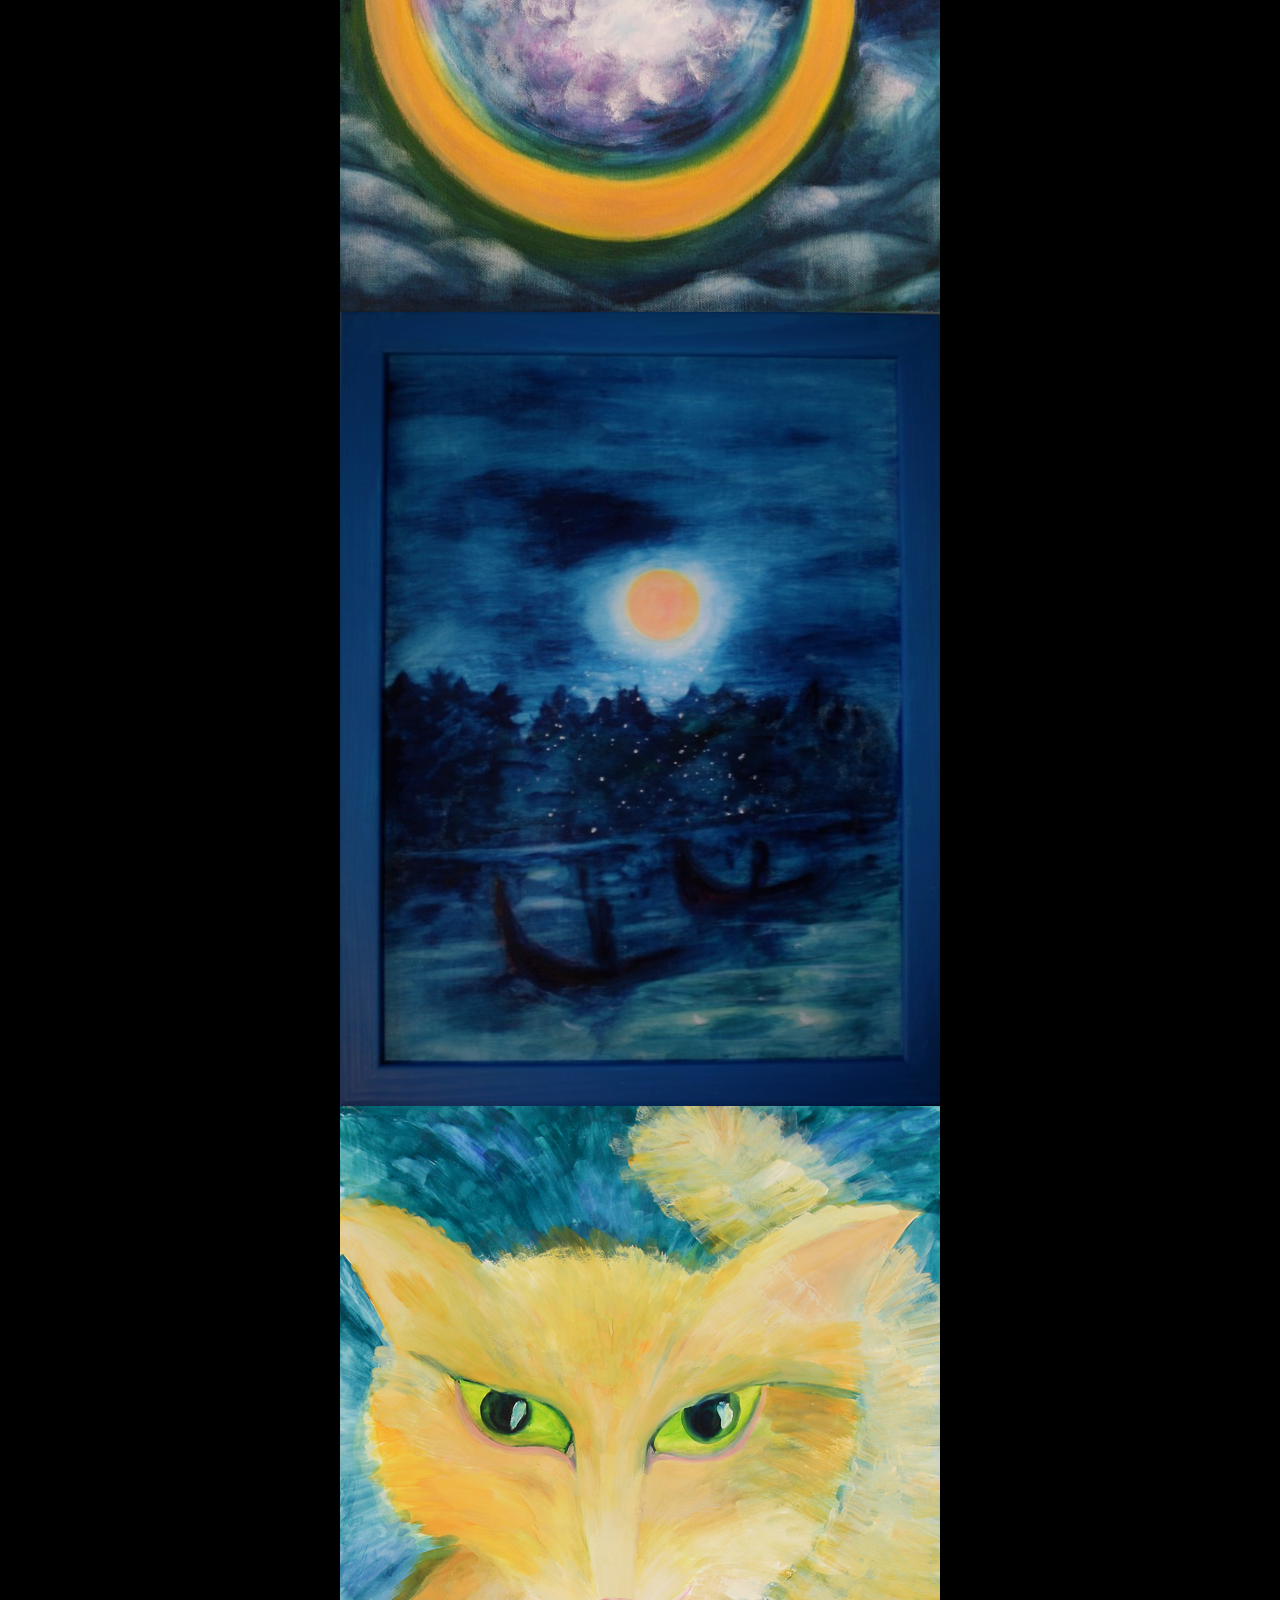
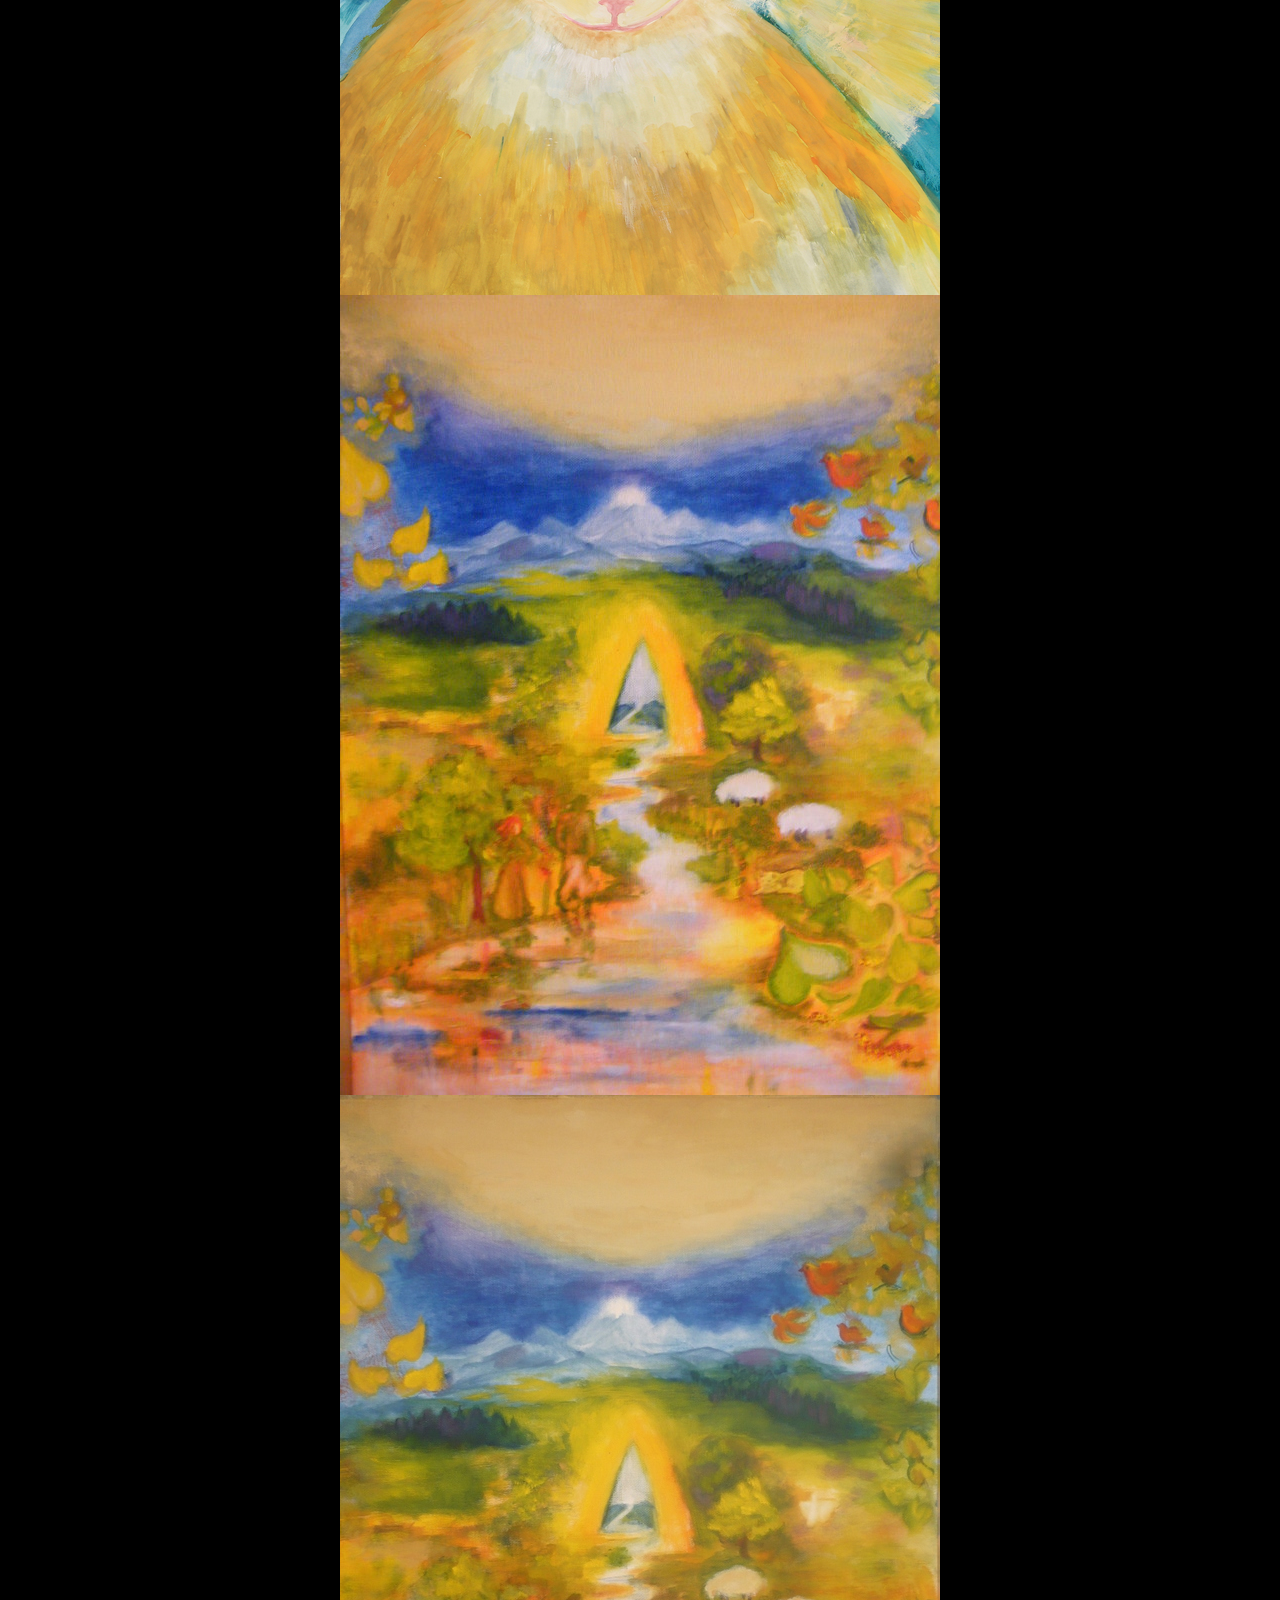
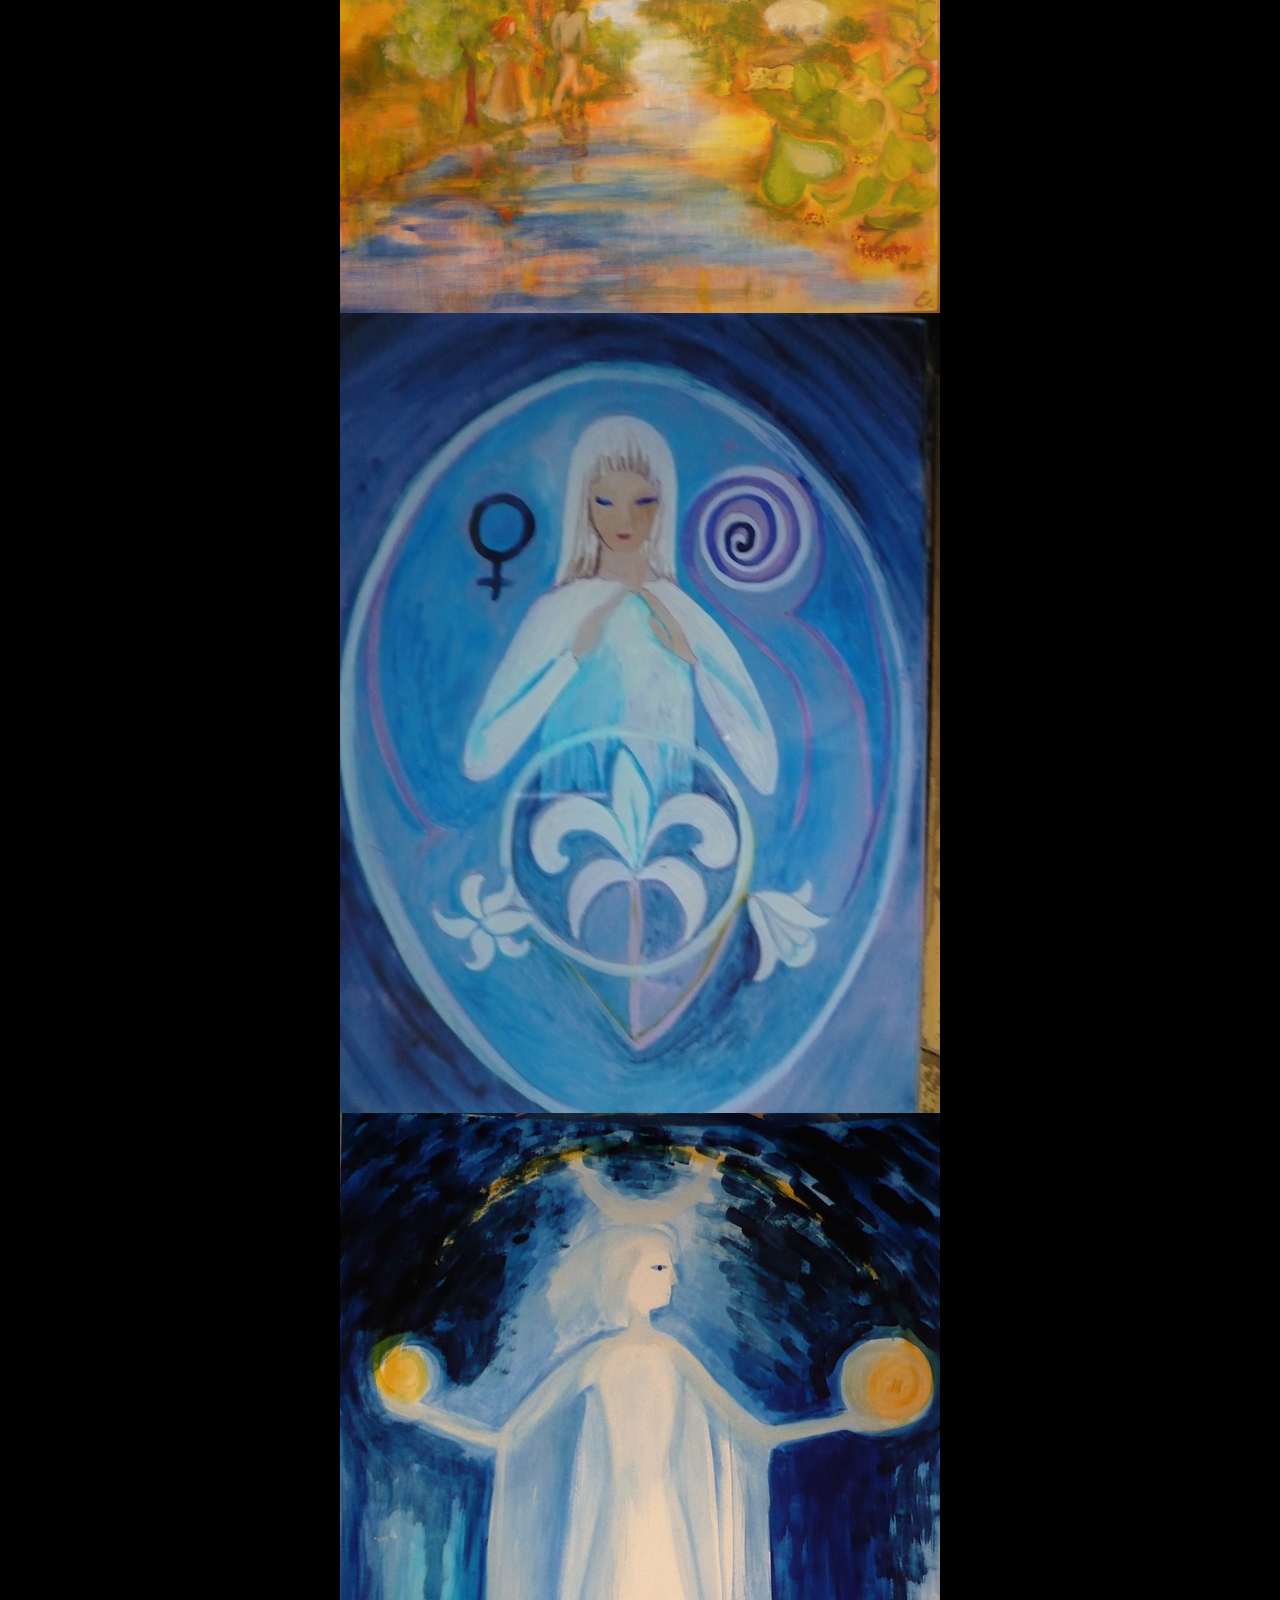
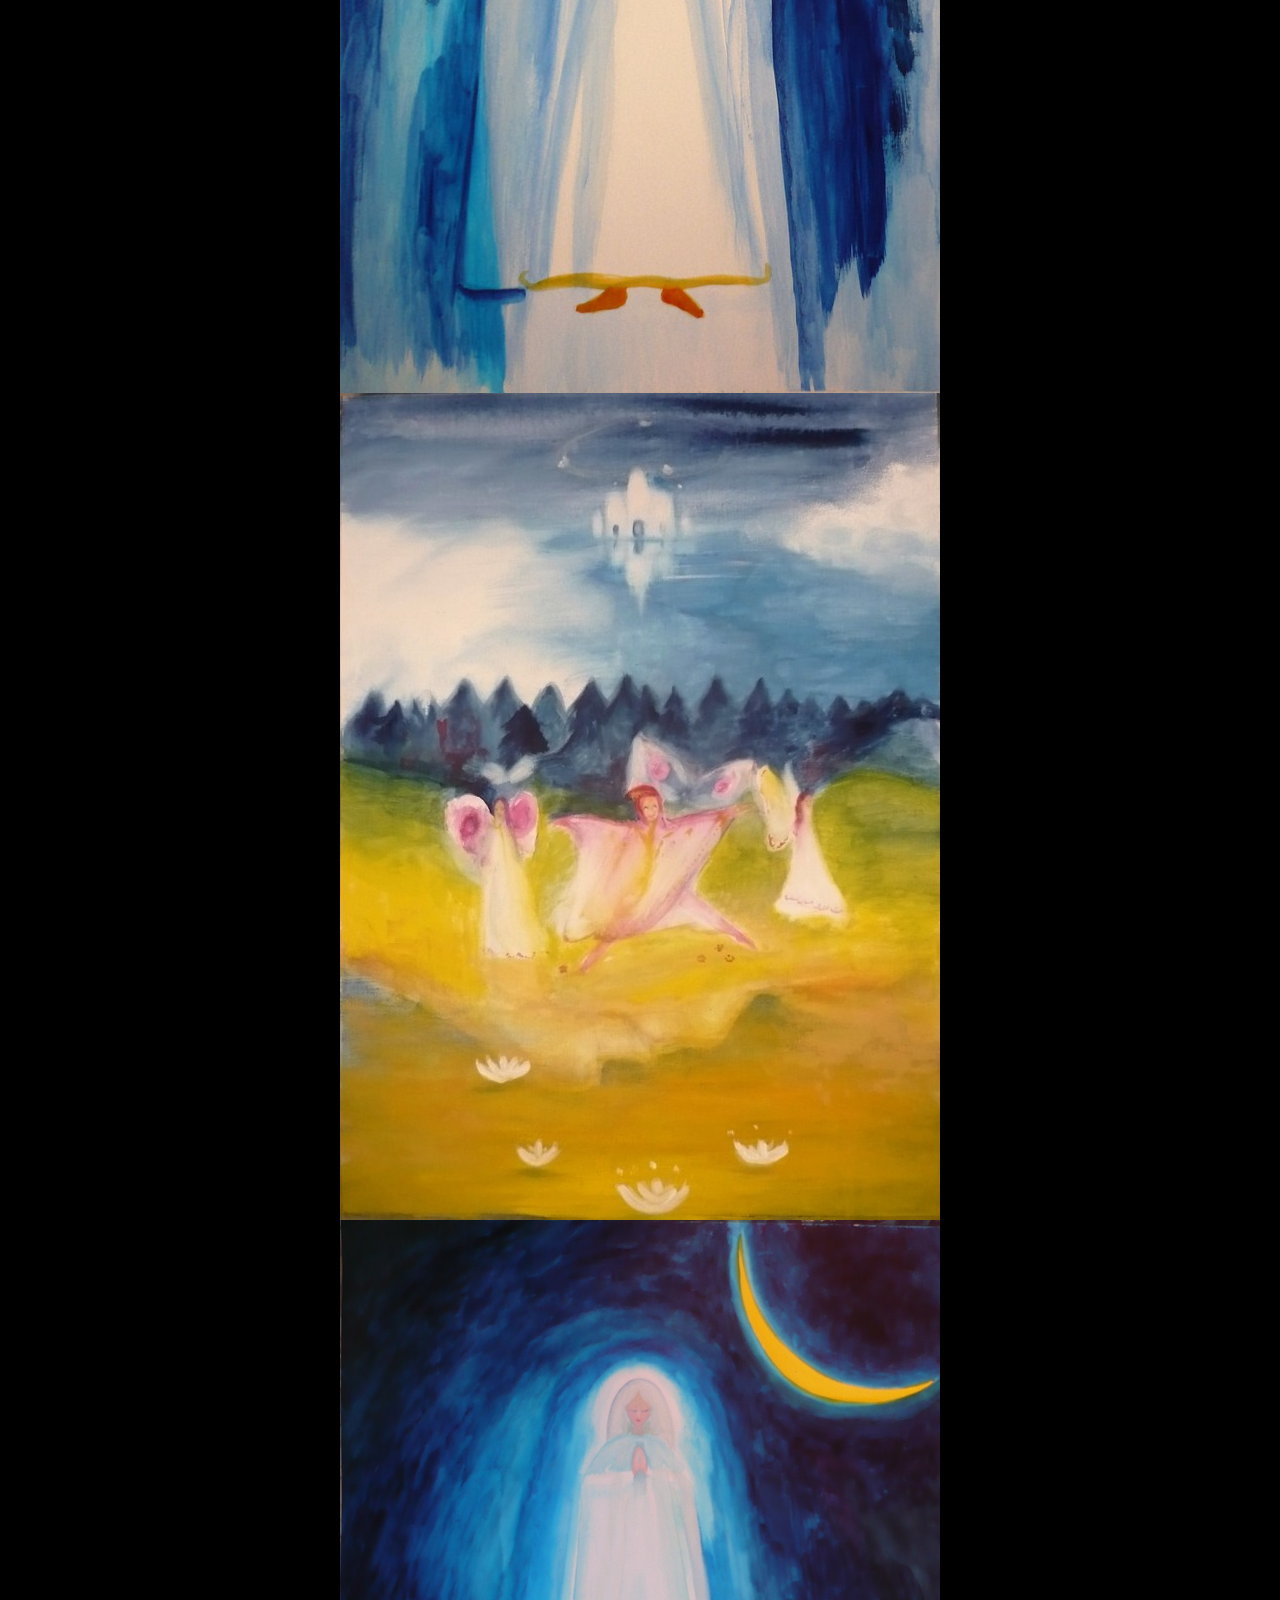
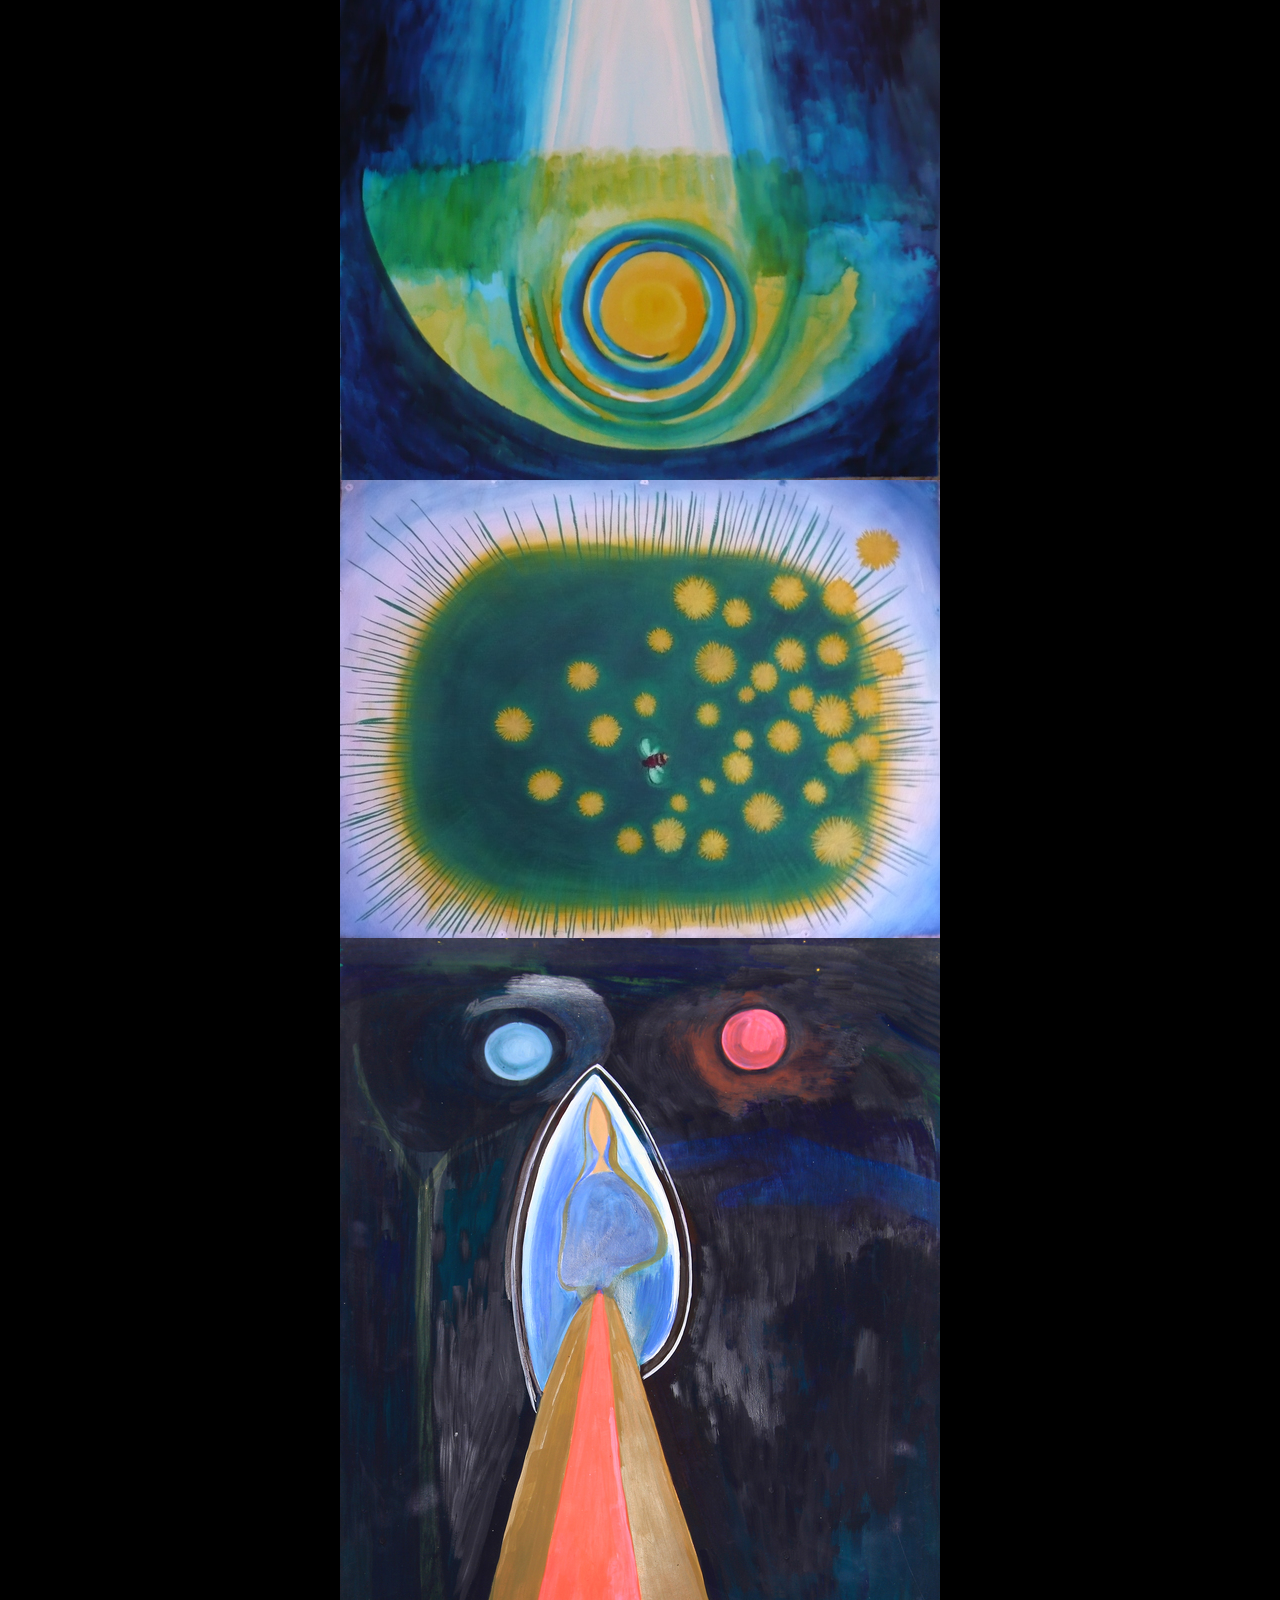
<file: index_vba.html>
<html>
<head>
  <title>Zerde.cz</title>
  
  <link href='https://fonts.googleapis.com/css?family=Niconne' rel='stylesheet'>
  <script
  src="https://code.jquery.com/jquery-3.3.1.js"
  integrity="sha256-2Kok7MbOyxpgUVvAk/HJ2jigOSYS2auK4Pfzbm7uH60="
  crossorigin="anonymous"></script>
  <script
  src="galleria/galleria.js"
  ></script>
  <script
   src="gallery.js">
  </script>     
  <script type="text/javascript" src="galleria/themes/classic/galleria.classic.min.js"></script>          
  <link type="text/css" rel="stylesheet" href="galleria/themes/classic/galleria.classic.css">

</head>
<body>
<div class="header">
  <a href="index.html">Zerde</a>
  <div class="buttonBox">
    <a href="info.html" class="button">info</a>
  </div>
</div>
<center>
<div class="galleria" >



<img src="obrazky\Advent 16.jpg" data-title="Advent 16" >
<img src="obrazky\cesta ke světlu.jpg" data-title="cesta ke světlu" >
<img src="obrazky\cestou necestou.jpg" data-title="cestou necestou" >
<img src="obrazky\Dana.jpg" data-title="Dana" >
<img src="obrazky\detail.jpg" data-title="detail" >
<img src="obrazky\jaro 2.jpg" data-title="jaro 2" >
<img src="obrazky\jaro.jpg" data-title="jaro" >
<img src="obrazky\jednorožec3.jpg" data-title="jednorožec3" >
<img src="obrazky\jídlo.jpg" data-title="jídlo" >
<img src="obrazky\kdo volá 1.jpg" data-title="kdo volá 1" >
<img src="obrazky\koupání.jpg" data-title="koupání" >
<img src="obrazky\kočka.jpg" data-title="kočka" >
<img src="obrazky\krematorium 2.jpg" data-title="krematorium 2" >
<img src="obrazky\krematorium.jpg" data-title="krematorium" >
<img src="obrazky\lilie.jpg" data-title="lilie" >
<img src="obrazky\léčitel.jpg" data-title="léčitel" >
<img src="obrazky\malí bytostní.jpg" data-title="malí bytostní" >
<img src="obrazky\matka.jpg" data-title="matka" >
<img src="obrazky\melák.jpg" data-title="melák" >
<img src="obrazky\modlitba.jpg" data-title="modlitba" >
<img src="obrazky\nahoru.jpg" data-title="nahoru" >
<img src="obrazky\o život.jpg" data-title="o život" >
<img src="obrazky\obraz.jpg" data-title="obraz" >
<img src="obrazky\orel.jpg" data-title="orel" >
<img src="obrazky\osada.jpg" data-title="osada" >
<img src="obrazky\ostrov 025.jpg" data-title="ostrov 025" >
<img src="obrazky\ostrovy.jpg" data-title="ostrovy" >
<img src="obrazky\pejsku.jpg" data-title="pejsku" >
<img src="obrazky\plněk.jpg" data-title="plněk" >
<img src="obrazky\pomoc.jpg" data-title="pomoc" >
<img src="obrazky\povodeň na Inu.jpg" data-title="povodeň na Inu" >
<img src="obrazky\počátek.jpg" data-title="počátek" >
<img src="obrazky\pálava.jpg" data-title="pálava" >
<img src="obrazky\příroda.jpg" data-title="příroda" >
<img src="obrazky\rozchod.jpg" data-title="rozchod" >
<img src="obrazky\růže 003.jpg" data-title="růže 003" >
<img src="obrazky\růže 004.jpg" data-title="růže 004" >
<img src="obrazky\růže 005.jpg" data-title="růže 005" >
<img src="obrazky\růže 006.jpg" data-title="růže 006" >
<img src="obrazky\růže 007.jpg" data-title="růže 007" >
<img src="obrazky\růže 008.jpg" data-title="růže 008" >
<img src="obrazky\růže 012.jpg" data-title="růže 012" >
<img src="obrazky\růžový jednorožec.jpg" data-title="růžový jednorožec" >
<img src="obrazky\sedmikráska.jpg" data-title="sedmikráska" >
<img src="obrazky\Silvestr.jpg" data-title="Silvestr" >
<img src="obrazky\smrt 005.jpg" data-title="smrt 005" >
<img src="obrazky\soužití ohně s vodou.jpg" data-title="soužití ohně s vodou" >
<img src="obrazky\sova2.jpg" data-title="sova2" >
<img src="obrazky\Svatojánská noc.jpg" data-title="Svatojánská noc" >
<img src="obrazky\svědomí 2.jpg" data-title="svědomí 2" >
<img src="obrazky\učitel 2009.jpg" data-title="učitel 2009" >
<img src="obrazky\v noci.jpg" data-title="v noci" >
<img src="obrazky\ve dvou.jpg" data-title="ve dvou" >
<img src="obrazky\vesmír 2000.jpg" data-title="vesmír 2000" >
<img src="obrazky\září 13.jpg" data-title="září 13" >
<img src="obrazky\zářící hvězda.jpg" data-title="zářící hvězda" >

  
</div>
</center>
  <h1 class="footer">Zuzana Denková</h1>
</body>


</html>
</file>
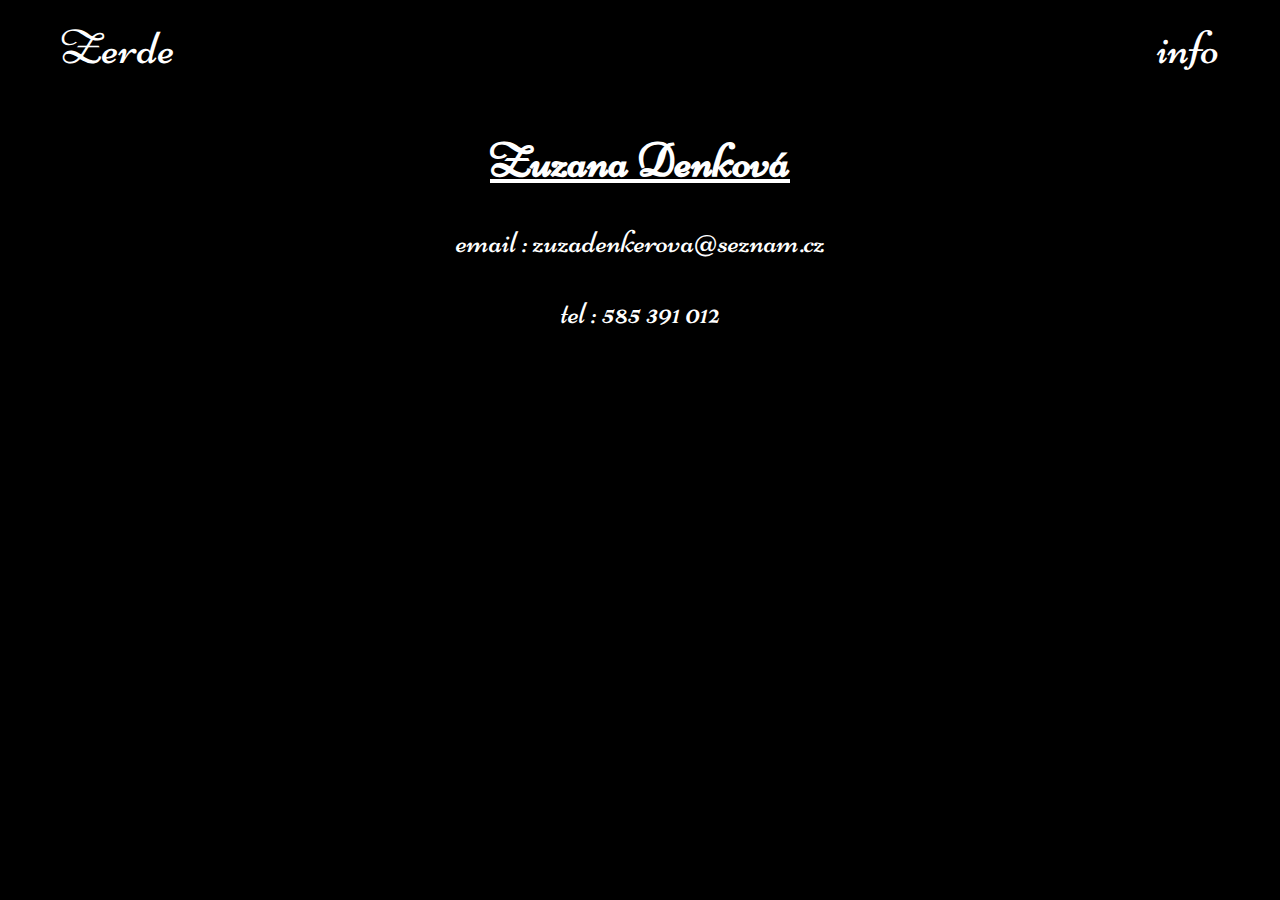
<file: info.html>
<html>
<head>
 <title>Zerde.cz</title>
  <link type="text/css" rel="stylesheet" href="galleria/themes/classic/galleria.classic.css">
 <link href='https://fonts.googleapis.com/css?family=Niconne' rel='stylesheet'>

</head>
<body>
<div class="header">
  <a href="index.html">Zerde</a>
  <a href="info.html" class="button">info</a>

</div>

<div class="info" style="color:#ffffff">
  <br>
  <br>
  <h1><center>Zuzana Denková</center></h1>
  <p>email : zuzadenkerova@seznam.cz</p>
  <p>tel : 585 391 012</p>
  <br>
</div>

</body>


</html>
</file>
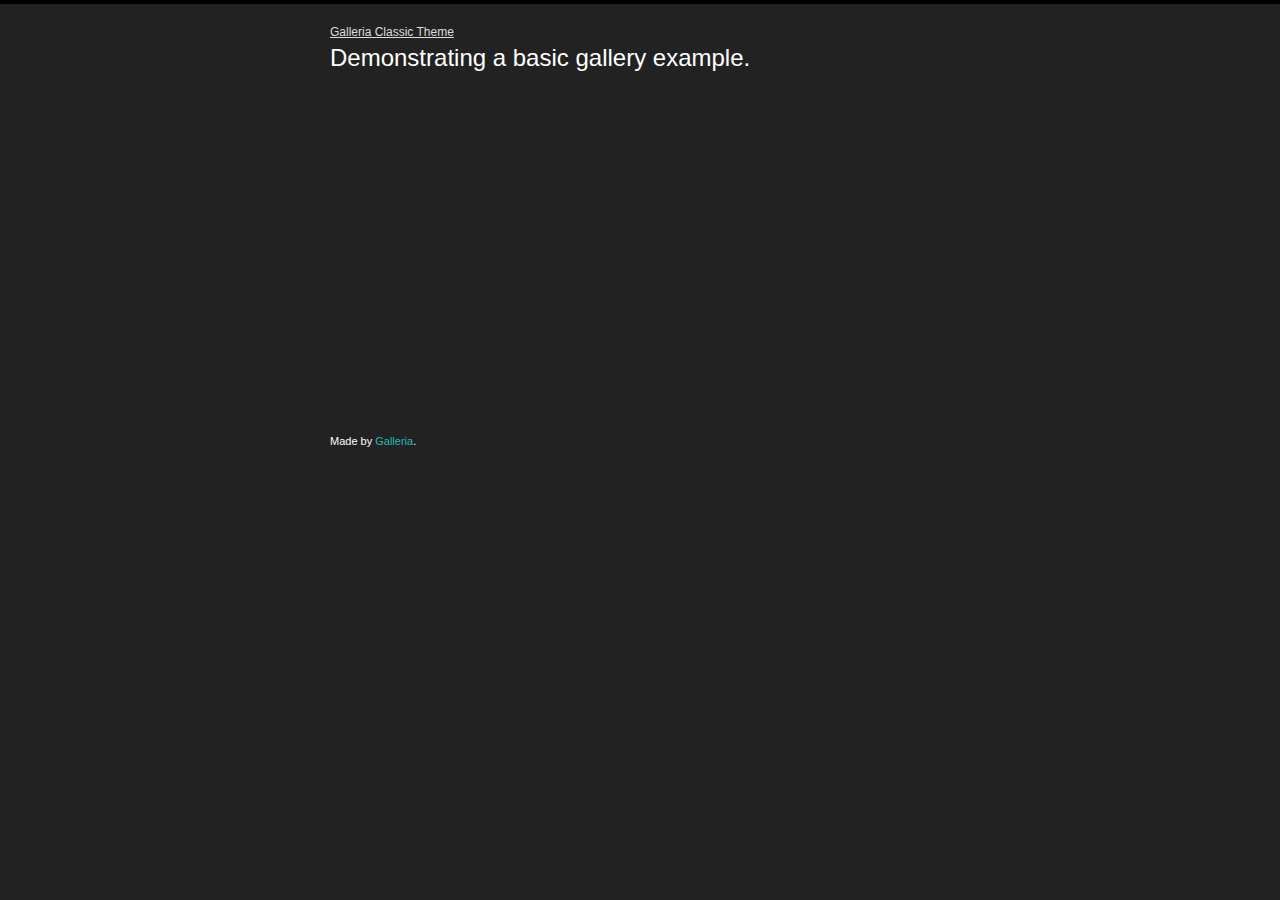
<file: galleria/themes/classic/classic-demo.html>
<!DOCTYPE html>
<html lang="en">
    <head>
        <meta charset="utf-8">
        <title>Galleria Classic Theme</title>
        <style>

            /* Demo styles */
            html,body{background:#222;margin:0;}
            body{border-top:4px solid #000;}
            .content{color:#777;font:12px/1.4 "helvetica neue",arial,sans-serif;width:620px;margin:20px auto;}
            h1{font-size:12px;font-weight:normal;color:#ddd;margin:0;}
            p{margin:0 0 20px}
            a {color:#22BCB9;text-decoration:none;}
            .cred{margin-top:20px;font-size:11px;}

            /* This rule is read by Galleria to define the gallery height: */
            #galleria{height:320px}

        </style>

        <!-- load jQuery -->
        <!-- <script src="http://ajax.googleapis.com/ajax/libs/jquery/3.1.1/jquery.js"></script> -->
        <script src="http://ajax.googleapis.com/ajax/libs/jquery/2.2.4/jquery.js"></script>

        <!-- load Galleria -->
        <script src="../../galleria-1.5.7.min.js"></script>

    </head>
<body>
    <div class="content">
        <h1>Galleria Classic Theme</h1>
        <p>Demonstrating a basic gallery example.</p>

        <!-- Adding gallery images. We use resized thumbnails here for better performance, but it’s not necessary -->

        <div id="galleria">
            <a href="http://upload.wikimedia.org/wikipedia/commons/thumb/a/a2/Biandintz_eta_zaldiak_-_modified2.jpg/800px-Biandintz_eta_zaldiak_-_modified2.jpg">
                <img 
                    src="http://upload.wikimedia.org/wikipedia/commons/thumb/a/a2/Biandintz_eta_zaldiak_-_modified2.jpg/100px-Biandintz_eta_zaldiak_-_modified2.jpg",
                    data-big="http://upload.wikimedia.org/wikipedia/commons/thumb/a/a2/Biandintz_eta_zaldiak_-_modified2.jpg/1280px-Biandintz_eta_zaldiak_-_modified2.jpg"
                    data-title="Biandintz eta zaldiak"
                    data-description="Horses on Bianditz mountain, in Navarre, Spain."
                >
            </a>
            <a href="http://upload.wikimedia.org/wikipedia/commons/thumb/6/6c/Athabasca_Rail_at_Brule_Lake.jpg/800px-Athabasca_Rail_at_Brule_Lake.jpg">
                <img 
                    src="http://upload.wikimedia.org/wikipedia/commons/thumb/6/6c/Athabasca_Rail_at_Brule_Lake.jpg/100px-Athabasca_Rail_at_Brule_Lake.jpg",
                    data-big="http://upload.wikimedia.org/wikipedia/commons/thumb/6/6c/Athabasca_Rail_at_Brule_Lake.jpg/1280px-Athabasca_Rail_at_Brule_Lake.jpg"
                    data-title="Athabasca Rail"
                    data-description="The Athabasca River railroad track at the mouth of Brulé Lake in Alberta, Canada."
                >
            </a>
            <a href="http://upload.wikimedia.org/wikipedia/commons/thumb/1/1f/Back-scattering_crepuscular_rays_panorama_1.jpg/1280px-Back-scattering_crepuscular_rays_panorama_1.jpg">
                <img 
                    src="http://upload.wikimedia.org/wikipedia/commons/thumb/1/1f/Back-scattering_crepuscular_rays_panorama_1.jpg/100px-Back-scattering_crepuscular_rays_panorama_1.jpg",
                    data-big="http://upload.wikimedia.org/wikipedia/commons/thumb/1/1f/Back-scattering_crepuscular_rays_panorama_1.jpg/1400px-Back-scattering_crepuscular_rays_panorama_1.jpg"
                    data-title="Back-scattering crepuscular rays"
                    data-description="Picture of the day on Wikimedia Commons 26 September 2010."
                >
            </a>
            <a href="http://upload.wikimedia.org/wikipedia/commons/thumb/7/75/Interior_convento_3.jpg/800px-Interior_convento_3.jpg">
                <img 
                    src="http://upload.wikimedia.org/wikipedia/commons/thumb/7/75/Interior_convento_3.jpg/120px-Interior_convento_3.jpg",
                    data-big="http://upload.wikimedia.org/wikipedia/commons/thumb/7/75/Interior_convento_3.jpg/1400px-Interior_convento_3.jpg"
                    data-title="Interior convento"
                    data-description="Interior view of Yuriria Convent, founded in 1550."
                >
            </a>
            <a href="http://upload.wikimedia.org/wikipedia/commons/thumb/6/6b/Oxbow_Bend_outlook_in_the_Grand_Teton_National_Park.jpg/800px-Oxbow_Bend_outlook_in_the_Grand_Teton_National_Park.jpg">
                <img 
                    src="http://upload.wikimedia.org/wikipedia/commons/thumb/6/6b/Oxbow_Bend_outlook_in_the_Grand_Teton_National_Park.jpg/100px-Oxbow_Bend_outlook_in_the_Grand_Teton_National_Park.jpg",
                    data-big="http://upload.wikimedia.org/wikipedia/commons/thumb/6/6b/Oxbow_Bend_outlook_in_the_Grand_Teton_National_Park.jpg/1280px-Oxbow_Bend_outlook_in_the_Grand_Teton_National_Park.jpg"
                    data-title="Oxbow Bend outlook"
                    data-description="View over the Snake River to the Mount Moran with the Skillet Glacier."
                >
            </a>
            <a href="http://upload.wikimedia.org/wikipedia/commons/thumb/c/c9/Hazy_blue_hour_in_Grand_Canyon.JPG/800px-Hazy_blue_hour_in_Grand_Canyon.JPG">
                <img 
                    src="http://upload.wikimedia.org/wikipedia/commons/thumb/c/c9/Hazy_blue_hour_in_Grand_Canyon.JPG/100px-Hazy_blue_hour_in_Grand_Canyon.JPG",
                    data-big="http://upload.wikimedia.org/wikipedia/commons/thumb/c/c9/Hazy_blue_hour_in_Grand_Canyon.JPG/1280px-Hazy_blue_hour_in_Grand_Canyon.JPG"
                    data-title="Hazy blue hour"
                    data-description="Hazy blue hour in Grand Canyon. View from the South Rim."
                >
            </a>
            <a href="http://upload.wikimedia.org/wikipedia/commons/thumb/f/f4/2909_vallon_moy_res.jpg/800px-2909_vallon_moy_res.jpg">
                <img 
                    src="http://upload.wikimedia.org/wikipedia/commons/thumb/f/f4/2909_vallon_moy_res.jpg/100px-2909_vallon_moy_res.jpg",
                    data-big="http://upload.wikimedia.org/wikipedia/commons/thumb/f/f4/2909_vallon_moy_res.jpg/1280px-2909_vallon_moy_res.jpg"
                    data-title="Haute Severaisse valley"
                    data-description="View of Haute Severaisse valley and surrounding summits from the slopes of Les Vernets."
                >
            </a>
            <a href="http://upload.wikimedia.org/wikipedia/commons/thumb/4/46/Bohinjsko_jezero_2.jpg/800px-Bohinjsko_jezero_2.jpg">
                <img 
                    src="http://upload.wikimedia.org/wikipedia/commons/thumb/4/46/Bohinjsko_jezero_2.jpg/100px-Bohinjsko_jezero_2.jpg",
                    data-big="http://upload.wikimedia.org/wikipedia/commons/thumb/4/46/Bohinjsko_jezero_2.jpg/1280px-Bohinjsko_jezero_2.jpg"
                    data-title="Bohinj lake"
                    data-description="Bohinj lake (Triglav National Park, Slovenia) in the morning."
                >
            </a>
            <a href="http://upload.wikimedia.org/wikipedia/commons/thumb/3/32/Bowling_Balls_Beach_2_edit.jpg/800px-Bowling_Balls_Beach_2_edit.jpg">
                <img 
                    src="http://upload.wikimedia.org/wikipedia/commons/thumb/3/32/Bowling_Balls_Beach_2_edit.jpg/100px-Bowling_Balls_Beach_2_edit.jpg",
                    data-big="http://upload.wikimedia.org/wikipedia/commons/thumb/3/32/Bowling_Balls_Beach_2_edit.jpg/1280px-Bowling_Balls_Beach_2_edit.jpg"
                    data-title="Bowling Balls"
                    data-description="Mendocino county, California, USA."
                >
            </a>
            <a href="https://vimeo.com/25750735">
                <span class="video">Works for vimeo too.</span>
            </a>
            <a href="https://www.youtube.com/watch?v=GOD-RyVB-3Q">
                <span class="video">Works for youtube too.</span>
            </a>

        </div>
        <p class="cred">Made by <a href="http://galleria.io">Galleria</a>.</p>
    </div>

    <script>
    $(function() {
        // Load the classic theme
        Galleria.loadTheme('galleria.classic.min.js');

        // Initialize Galleria
        Galleria.run('#galleria');
    });
    </script>
    </body>
</html>
</file>
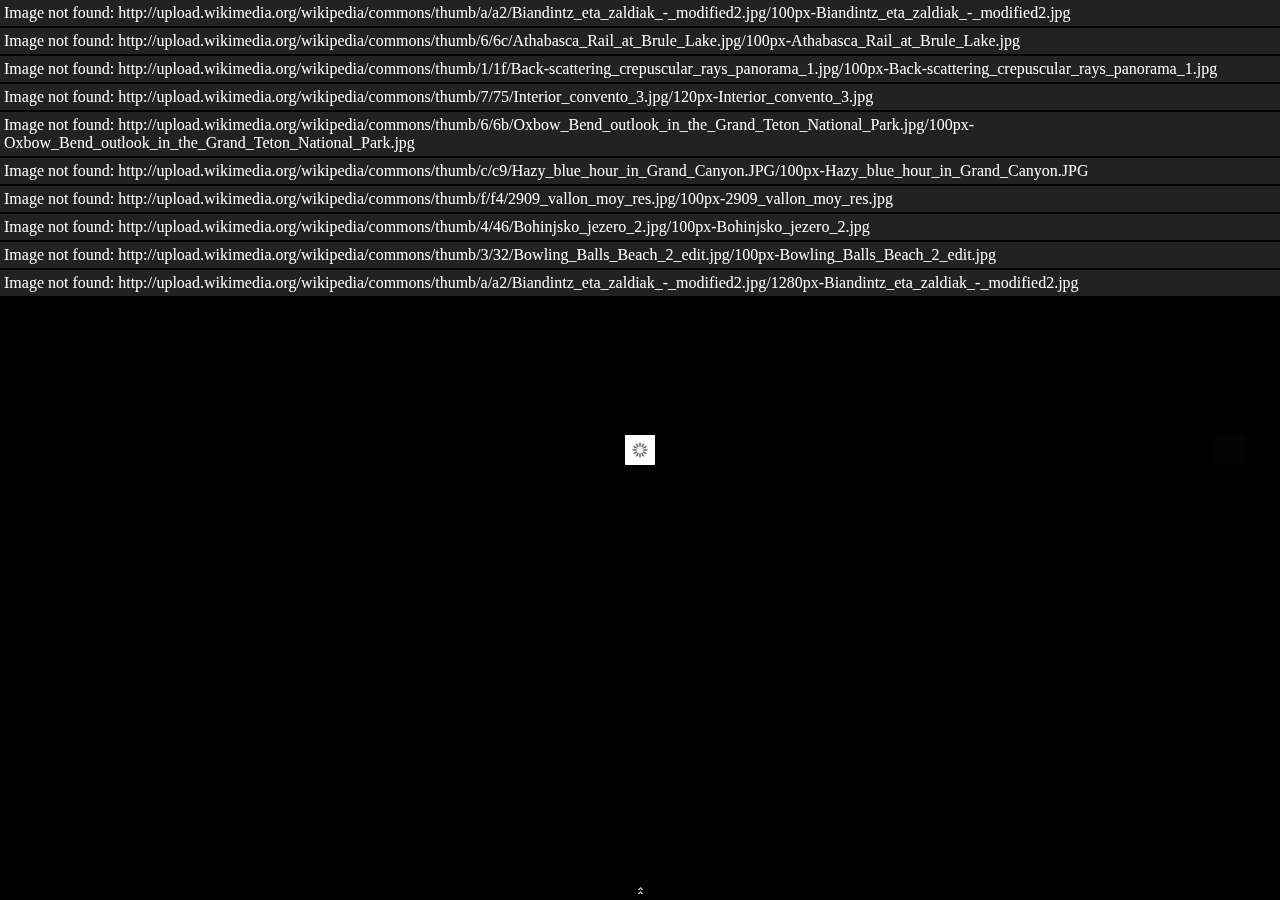
<file: galleria/themes/fullscreen/fullscreen-demo.html>
<!DOCTYPE html>
<html lang="sv">
    <head>
        <meta charset="utf-8">
        <meta name="viewport" content="width=device-width,initial-scale=0.5,user-scalable=no">
        <title>Galleria Fullscreen Theme Demo</title>

        <!-- load jQuery -->
        <!-- <script src="http://ajax.googleapis.com/ajax/libs/jquery/3.1.1/jquery.js"></script> -->
        <script src="http://ajax.googleapis.com/ajax/libs/jquery/2.2.4/jquery.js"></script>

        <!-- load Galleria -->
        <script src="../../galleria-1.5.7.min.js"></script>

        <style>
        body{background:#000;}
        </style>

    </head>
<body>
    <div class="galleria">
        <a href="http://upload.wikimedia.org/wikipedia/commons/thumb/a/a2/Biandintz_eta_zaldiak_-_modified2.jpg/800px-Biandintz_eta_zaldiak_-_modified2.jpg">
            <img 
                src="http://upload.wikimedia.org/wikipedia/commons/thumb/a/a2/Biandintz_eta_zaldiak_-_modified2.jpg/100px-Biandintz_eta_zaldiak_-_modified2.jpg",
                data-big="http://upload.wikimedia.org/wikipedia/commons/thumb/a/a2/Biandintz_eta_zaldiak_-_modified2.jpg/1280px-Biandintz_eta_zaldiak_-_modified2.jpg"
                data-title="Biandintz eta zaldiak"
                data-description="Horses on Bianditz mountain, in Navarre, Spain."
            >
        </a>
        <a href="http://upload.wikimedia.org/wikipedia/commons/thumb/6/6c/Athabasca_Rail_at_Brule_Lake.jpg/800px-Athabasca_Rail_at_Brule_Lake.jpg">
            <img 
                src="http://upload.wikimedia.org/wikipedia/commons/thumb/6/6c/Athabasca_Rail_at_Brule_Lake.jpg/100px-Athabasca_Rail_at_Brule_Lake.jpg",
                data-big="http://upload.wikimedia.org/wikipedia/commons/thumb/6/6c/Athabasca_Rail_at_Brule_Lake.jpg/1280px-Athabasca_Rail_at_Brule_Lake.jpg"
                data-title="Athabasca Rail"
                data-description="The Athabasca River railroad track at the mouth of Brulé Lake in Alberta, Canada."
            >
        </a>
        <a href="http://upload.wikimedia.org/wikipedia/commons/thumb/1/1f/Back-scattering_crepuscular_rays_panorama_1.jpg/1280px-Back-scattering_crepuscular_rays_panorama_1.jpg">
            <img 
                src="http://upload.wikimedia.org/wikipedia/commons/thumb/1/1f/Back-scattering_crepuscular_rays_panorama_1.jpg/100px-Back-scattering_crepuscular_rays_panorama_1.jpg",
                data-big="http://upload.wikimedia.org/wikipedia/commons/thumb/1/1f/Back-scattering_crepuscular_rays_panorama_1.jpg/1400px-Back-scattering_crepuscular_rays_panorama_1.jpg"
                data-title="Back-scattering crepuscular rays"
                data-description="Picture of the day on Wikimedia Commons 26 September 2010."
            >
        </a>
        <a href="http://upload.wikimedia.org/wikipedia/commons/thumb/7/75/Interior_convento_3.jpg/800px-Interior_convento_3.jpg">
            <img 
                src="http://upload.wikimedia.org/wikipedia/commons/thumb/7/75/Interior_convento_3.jpg/120px-Interior_convento_3.jpg",
                data-big="http://upload.wikimedia.org/wikipedia/commons/thumb/7/75/Interior_convento_3.jpg/1400px-Interior_convento_3.jpg"
                data-title="Interior convento"
                data-description="Interior view of Yuriria Convent, founded in 1550."
            >
        </a>
        <a href="http://upload.wikimedia.org/wikipedia/commons/thumb/6/6b/Oxbow_Bend_outlook_in_the_Grand_Teton_National_Park.jpg/800px-Oxbow_Bend_outlook_in_the_Grand_Teton_National_Park.jpg">
            <img 
                src="http://upload.wikimedia.org/wikipedia/commons/thumb/6/6b/Oxbow_Bend_outlook_in_the_Grand_Teton_National_Park.jpg/100px-Oxbow_Bend_outlook_in_the_Grand_Teton_National_Park.jpg",
                data-big="http://upload.wikimedia.org/wikipedia/commons/thumb/6/6b/Oxbow_Bend_outlook_in_the_Grand_Teton_National_Park.jpg/1280px-Oxbow_Bend_outlook_in_the_Grand_Teton_National_Park.jpg"
                data-title="Oxbow Bend outlook"
                data-description="View over the Snake River to the Mount Moran with the Skillet Glacier."
            >
        </a>
        <a href="http://upload.wikimedia.org/wikipedia/commons/thumb/c/c9/Hazy_blue_hour_in_Grand_Canyon.JPG/800px-Hazy_blue_hour_in_Grand_Canyon.JPG">
            <img 
                src="http://upload.wikimedia.org/wikipedia/commons/thumb/c/c9/Hazy_blue_hour_in_Grand_Canyon.JPG/100px-Hazy_blue_hour_in_Grand_Canyon.JPG",
                data-big="http://upload.wikimedia.org/wikipedia/commons/thumb/c/c9/Hazy_blue_hour_in_Grand_Canyon.JPG/1280px-Hazy_blue_hour_in_Grand_Canyon.JPG"
                data-title="Hazy blue hour"
                data-description="Hazy blue hour in Grand Canyon. View from the South Rim."
            >
        </a>
        <a href="http://upload.wikimedia.org/wikipedia/commons/thumb/f/f4/2909_vallon_moy_res.jpg/800px-2909_vallon_moy_res.jpg">
            <img 
                src="http://upload.wikimedia.org/wikipedia/commons/thumb/f/f4/2909_vallon_moy_res.jpg/100px-2909_vallon_moy_res.jpg",
                data-big="http://upload.wikimedia.org/wikipedia/commons/thumb/f/f4/2909_vallon_moy_res.jpg/1280px-2909_vallon_moy_res.jpg"
                data-title="Haute Severaisse valley"
                data-description="View of Haute Severaisse valley and surrounding summits from the slopes of Les Vernets."
            >
        </a>
        <a href="http://upload.wikimedia.org/wikipedia/commons/thumb/4/46/Bohinjsko_jezero_2.jpg/800px-Bohinjsko_jezero_2.jpg">
            <img 
                src="http://upload.wikimedia.org/wikipedia/commons/thumb/4/46/Bohinjsko_jezero_2.jpg/100px-Bohinjsko_jezero_2.jpg",
                data-big="http://upload.wikimedia.org/wikipedia/commons/thumb/4/46/Bohinjsko_jezero_2.jpg/1280px-Bohinjsko_jezero_2.jpg"
                data-title="Bohinj lake"
                data-description="Bohinj lake (Triglav National Park, Slovenia) in the morning."
            >
        </a>
        <a href="http://upload.wikimedia.org/wikipedia/commons/thumb/3/32/Bowling_Balls_Beach_2_edit.jpg/800px-Bowling_Balls_Beach_2_edit.jpg">
            <img 
                src="http://upload.wikimedia.org/wikipedia/commons/thumb/3/32/Bowling_Balls_Beach_2_edit.jpg/100px-Bowling_Balls_Beach_2_edit.jpg",
                data-big="http://upload.wikimedia.org/wikipedia/commons/thumb/3/32/Bowling_Balls_Beach_2_edit.jpg/1280px-Bowling_Balls_Beach_2_edit.jpg"
                data-title="Bowling Balls"
                data-description="Mendocino county, California, USA."
            >
        </a>
    </div>
    <script>
    $(function() {
        // Load the Fullscreen theme
        Galleria.loadTheme('galleria.fullscreen.min.js');

        // Initialize Galleria
        Galleria.run('.galleria');
    });
    </script>
    </body>
</html>
</file>
<file: galleria/themes/classic/galleria.classic.css>
/**
 * Galleria Classic Theme 2017-02-13
 * http://galleria.io
 *
 * Copyright (c) 2010 - 2017 worse is better UG
 * Licensed under the MIT license
 * https://raw.github.com/worseisbetter/galleria/master/LICENSE
 *
 */

 @font-face {
    font-family: 'Ananda';
    src: URL('fonts/Ananda.ttf') format('ttf');
  }

p{
    font-size: 2em;
    color:white;
    font-family: Niconne,sans-serif;
}

h1{
    text-decoration: underline;
    font-size: 3em;
    color:white;
    font-family: Niconne,sans-serif;
}

#galleria-loader{height:1px!important}

body{
    background : black;/** linear-gradient(to bottom right,rgb(255, 248, 244),rgb(245, 236, 231)); **/
    margin: 0px;
}

.galleria{
    height : 45em;
    width: 70%;


}

.header{
    height : 6em;
    line-height: 6em;
    margin-left: 1%;
    margin-right: 1%;
    /*background: linear-gradient(rgb(255, 248, 244),rgb(255, 248, 244));*/
    text-shadow: 0 0 6px black;

}


.header a{
    text-decoration: none;
    font-size: 3em;
    margin-left : 1em;
    color:white;
    font-family: Niconne,sans-serif;

}

.header a:hover{
    color:rgb(128, 128, 128)
}

.header .button{
    display:inline;
    float: right;
    margin-right: 1em;
    

}

div .buttonBox{
  /*  background : linear-gradient(to bottom right,rgba(128, 128, 128, 0.04),rgba(128, 128, 128, 0.09));
    */
    display:inline-block;
    float: right;
   

}

.header .button:hover{
    color:rgb(128, 128, 128)

}

.info{
    padding-left: 30%;
    color: #ffffff;
    text-align: center;
    font-family: sans-serif;
    margin-top : 0px;
    padding: 0px;

}

h1{
    margin-top:0px;
}

.footer{
    color:black;
    font-size:10px;
}









.galleria-theme-classic {
    position: relative;
    overflow: hidden;
    background: #000;
}
.galleria-theme-classic img {
    -moz-user-select: none;
    -webkit-user-select: none;
    -o-user-select: none;
}
.galleria-theme-classic .galleria-stage {
    position: absolute;
    top: 10px;
    bottom: 60px;
    left: 10px;
    right: 10px;
    overflow:hidden;
}
.galleria-theme-classic .galleria-thumbnails-container {
    height: 50px;
    bottom: 0;
    position: absolute;
    left: 10px;
    right: 10px;
    z-index: 2;
}
.galleria-theme-classic .galleria-carousel .galleria-thumbnails-list {
    margin-left: 30px;
    margin-right: 30px;
}
.galleria-theme-classic .galleria-thumbnails .galleria-image {
    height: 40px;
    width: 60px;
    background: #000;
    margin: 0 5px 0 0;
    border: 1px solid #000;
    float: left;
    cursor: pointer;
}
.galleria-theme-classic .galleria-counter {
    position: absolute;
    bottom: 10px;
    left: 10px;
    text-align: right;
    color: #fff;
    font: normal 11px/1 arial,sans-serif;
    z-index: 1;
}
.galleria-theme-classic .galleria-loader {
    background: #000;
    width: 20px;
    height: 20px;
    position: absolute;
    top: 10px;
    right: 10px;
    z-index: 2;
    display: none;
    background: url(classic-loader.gif) no-repeat 2px 2px;
}
.galleria-theme-classic .galleria-info {
    width: 50%;
    top: 15px;
    left: 15px;
    z-index: 2;
    position: absolute;
}
.galleria-theme-classic .galleria-info-text {
    background-color: #000;
    padding: 12px;
    display: none;
    /* IE7 */ zoom:1;
}
.galleria-theme-classic .galleria-info-title {
    font: bold 12px/1.1 arial,sans-serif;
    margin: 0;
    color: #fff;
    margin-bottom: 7px;
}
.galleria-theme-classic .galleria-info-description {
    font: italic 12px/1.4 georgia,serif;
    margin: 0;
    color: #bbb;
}
.galleria-theme-classic .galleria-info-close {
    width: 9px;
    height: 9px;
    position: absolute;
    top: 5px;
    right: 5px;
    background-position: -753px -11px;
    opacity: .5;
    filter: alpha(opacity=50);
    cursor: pointer;
    display: none;
}
.galleria-theme-classic .notouch .galleria-info-close:hover{
    opacity:1;
    filter: alpha(opacity=100);
}
.galleria-theme-classic .touch .galleria-info-close:active{
    opacity:1;
    filter: alpha(opacity=100);
}
.galleria-theme-classic .galleria-info-link {
    background-position: -669px -5px;
    opacity: .7;
    filter: alpha(opacity=70);
    position: absolute;
    width: 20px;
    height: 20px;
    cursor: pointer;
    background-color: #000;
}
.galleria-theme-classic.notouch .galleria-info-link:hover {
    opacity: 1;
    filter: alpha(opacity=100);
}
.galleria-theme-classic.touch .galleria-info-link:active {
    opacity: 1;
    filter: alpha(opacity=100);
}
.galleria-theme-classic .galleria-image-nav {
    position: absolute;
    top: 50%;
    margin-top: -62px;
    width: 100%;
    height: 62px;
    left: 0;
}
.galleria-theme-classic .galleria-image-nav-left,
.galleria-theme-classic .galleria-image-nav-right {
    opacity: .3;
    filter: alpha(opacity=30);
    cursor: pointer;
    width: 62px;
    height: 124px;
    position: absolute;
    left: 10px;
    z-index: 2;
    background-position: 0 46px;
}
.galleria-theme-classic .galleria-image-nav-right {
    left: auto;
    right: 10px;
    background-position: -254px 46px;
    z-index: 2;
}
.galleria-theme-classic.notouch .galleria-image-nav-left:hover,
.galleria-theme-classic.notouch .galleria-image-nav-right:hover {
    opacity: 1;
    filter: alpha(opacity=100);
}
.galleria-theme-classic.touch .galleria-image-nav-left:active,
.galleria-theme-classic.touch .galleria-image-nav-right:active {
    opacity: 1;
    filter: alpha(opacity=100);
}
.galleria-theme-classic .galleria-thumb-nav-left,
.galleria-theme-classic .galleria-thumb-nav-right {
    cursor: pointer;
    display: none;
    background-position: -495px 5px;
    position: absolute;
    left: 0;
    top: 0;
    height: 40px;
    width: 23px;
    z-index: 3;
    opacity: .8;
    filter: alpha(opacity=80);
}
.galleria-theme-classic .galleria-thumb-nav-right {
    background-position: -578px 5px;
    border-right: none;
    right: 0;
    left: auto;
}
.galleria-theme-classic .galleria-thumbnails-container .disabled {
    opacity: .2;
    filter: alpha(opacity=20);
    cursor: default;
}
.galleria-theme-classic.notouch .galleria-thumb-nav-left:hover,
.galleria-theme-classic.notouch .galleria-thumb-nav-right:hover {
    opacity: 1;
    filter: alpha(opacity=100);
    background-color: #111;
}
.galleria-theme-classic.touch .galleria-thumb-nav-left:active,
.galleria-theme-classic.touch .galleria-thumb-nav-right:active {
    opacity: 1;
    filter: alpha(opacity=100);
    background-color: #111;
}
.galleria-theme-classic.notouch .galleria-thumbnails-container .disabled:hover {
    opacity: .2;
    filter: alpha(opacity=20);
    background-color: transparent;
}

.galleria-theme-classic .galleria-carousel .galleria-thumb-nav-left,
.galleria-theme-classic .galleria-carousel .galleria-thumb-nav-right {
    display: block;
}
.galleria-theme-classic .galleria-thumb-nav-left,
.galleria-theme-classic .galleria-thumb-nav-right,
.galleria-theme-classic .galleria-info-link,
.galleria-theme-classic .galleria-info-close,
.galleria-theme-classic .galleria-image-nav-left,
.galleria-theme-classic .galleria-image-nav-right {
    background-image: url(classic-map.png);
    background-repeat: no-repeat;
}
.galleria-theme-classic.galleria-container.videoplay .galleria-info,
.galleria-theme-classic.galleria-container.videoplay .galleria-counter{ display:none!important; }
</file>
